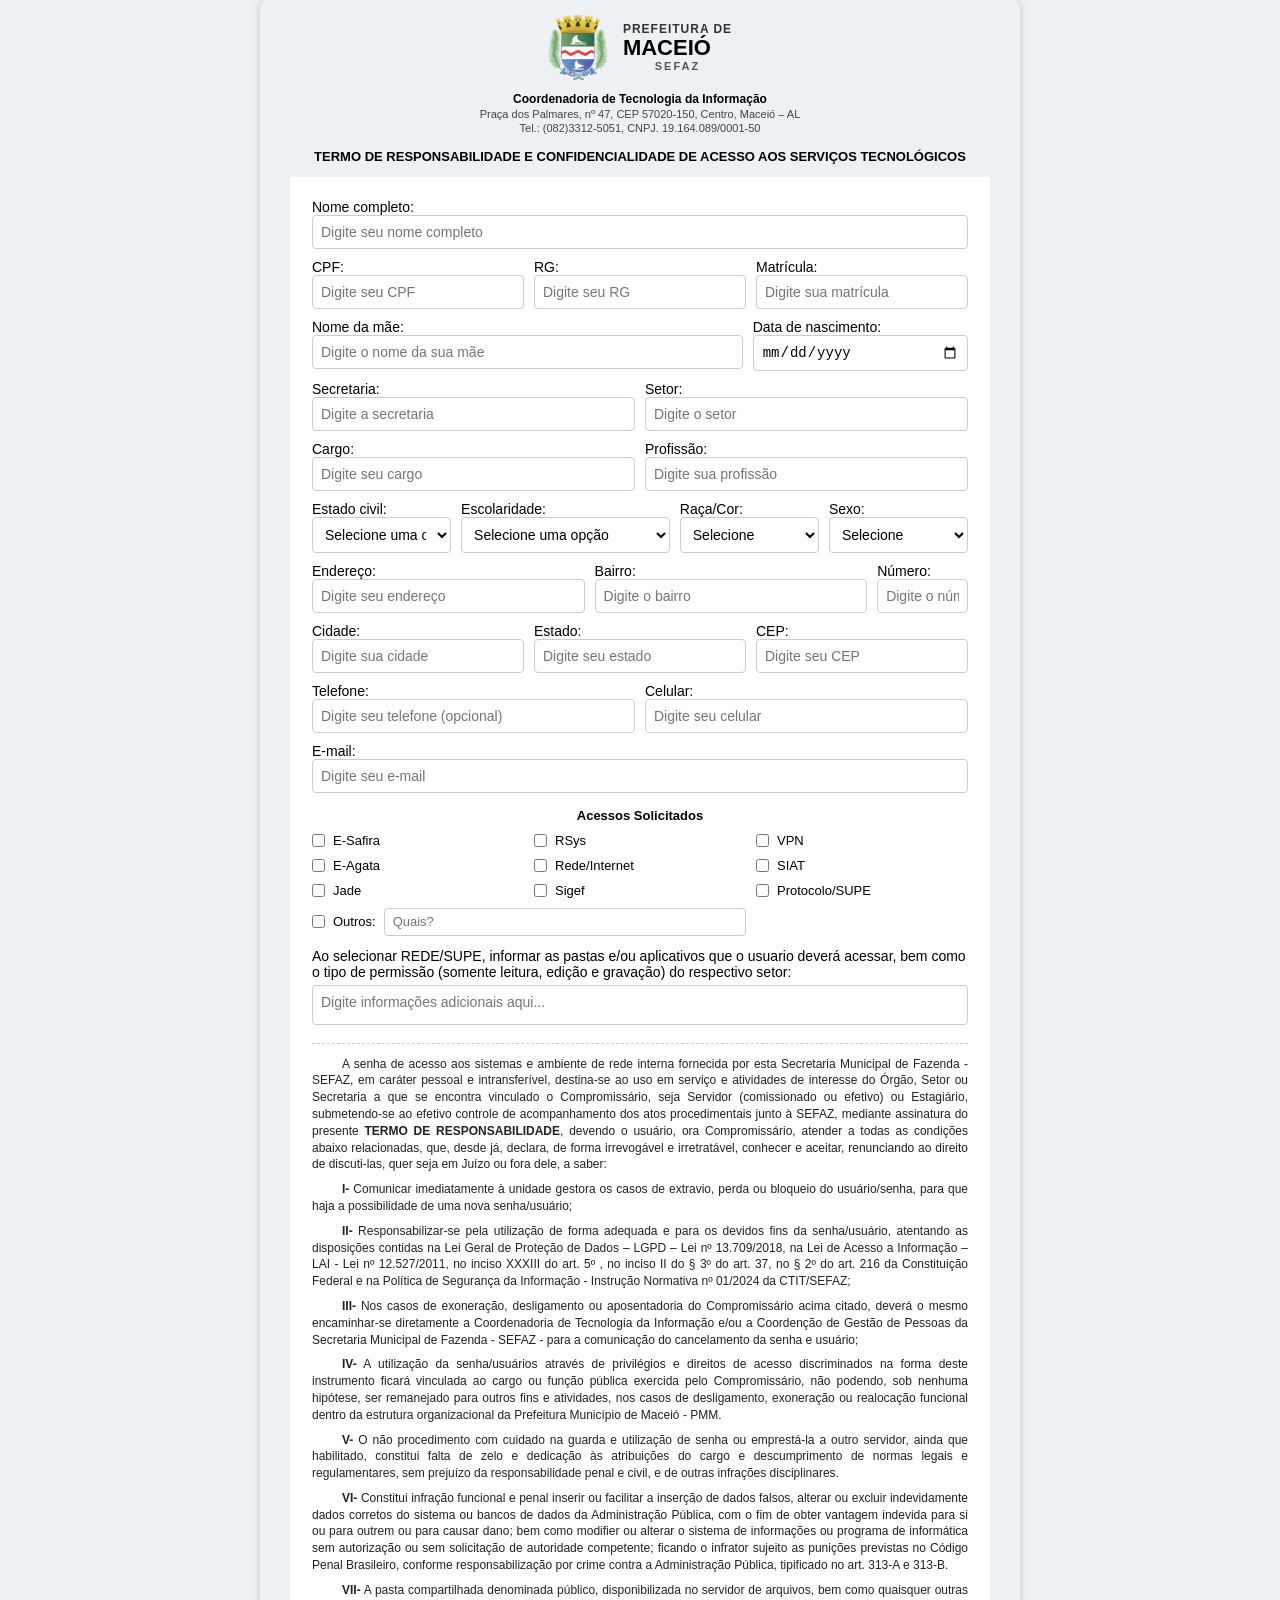
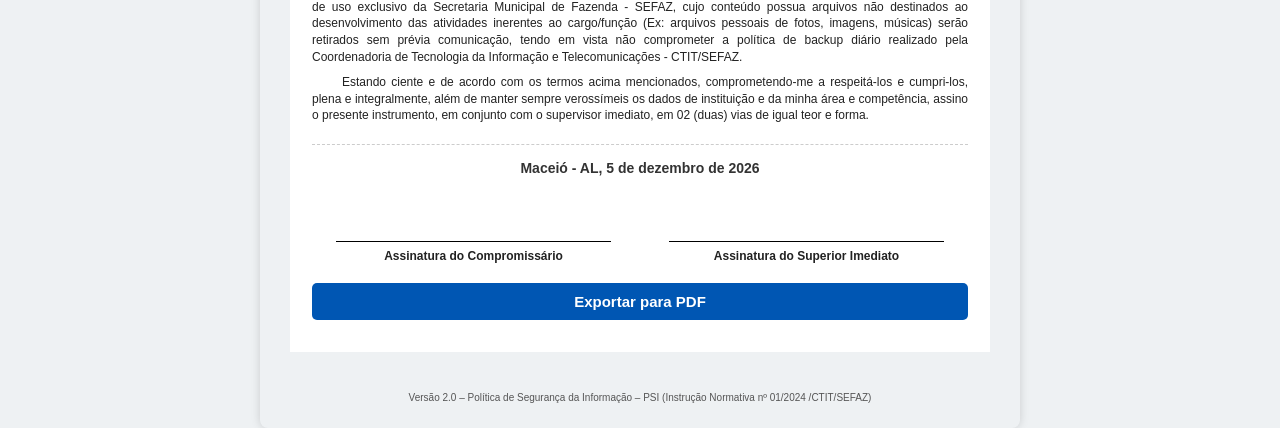
<file: index.html>
<!DOCTYPE html>
<html lang="pt-BR">

<head>
    <meta charset="UTF-8">
    <meta name="viewport" content="width=device-width, initial-scale=1.0">
    <title>Termo de Responsabilidade SEFAZ</title>
    <link rel="stylesheet" href="style.css">
</head>

<body>

<div class="cabecalho-institucional">
    <div class="bloco-logo">
        <img src="logo_prefeitura_de_maceio.png" alt="Brasão de Maceió" class="logo-sefaz">
        <div class="texto-prefeitura">
            <span class="pref">PREFEITURA DE</span>
            <span class="cidade">MACEIÓ</span>
            <span class="sub">SEFAZ</span>
        </div>
    </div>
    
    <p class="coordenadoria">Coordenadoria de Tecnologia da Informação</p>
    <p class="endereco">Praça dos Palmares, nº 47, CEP 57020-150, Centro, Maceió – AL</p>
    <p class="contato">Tel.: (082)3312-5051, CNPJ. 19.164.089/0001-50</p>
</div>

<h1>TERMO DE RESPONSABILIDADE E CONFIDENCIALIDADE DE ACESSO AOS SERVIÇOS TECNOLÓGICOS</h1>

    <form id="termoForm">
  
        <div class="campo">  
            <label for="nome">Nome completo:</label><br>
            <input type="text" id="nome" placeholder="Digite seu nome completo" required>
        </div>

        <div class="linha tres-colunas">  
            <div class="campo"> 
                <label for="cpf">CPF:</label><br>
                <input type="text" id="cpf" placeholder="Digite seu CPF" required>
            </div> 

            <div class="campo">
                <label for="rg">RG:</label><br>
                <input type="text" id="rg" placeholder="Digite seu RG" required>
            </div>

            <div class="campo">
                <label for="matricula">Matrícula:</label><br>
                <input type="text" id="matricula" placeholder="Digite sua matrícula" required>
            </div>
        </div>

        <div class="linha duas-colunas">
            <div class="campo"> 
                <label for="mae">Nome da mãe:</label><br>
                <input type="text" id="mae" placeholder="Digite o nome da sua mãe" required> 
            </div>

            <div class="campo">
                <label for="nascimento">Data de nascimento:</label><br>
                <input type="date" id="nascimento" required>
            </div>
        </div>

        <div class="linha coluna-doisdois">
            <div class="campo"> 
                <label for="secretaria">Secretaria:</label><br>
                <input type="text" id="secretaria" placeholder="Digite a secretaria" required>
            </div>

            <div class="campo">
                <label for="setor">Setor:</label><br>
                <input type="text" id="setor" placeholder="Digite o setor" required>
            </div>
        </div>

        <div class="linha coluna-doisdois">
            <div class="campo"> 
                <label for="cargo">Cargo:</label><br>
                <input type="text" id="cargo" placeholder="Digite seu cargo" required>
            </div>

            <div class="campo">
                <label for="profissao">Profissão:</label><br>
                <input type="text" id="profissao" placeholder="Digite sua profissão" required>
            </div>
        </div>

        <div class="linha coluna-quatro">
            <div class="campo">
                <label for="estado-civil">Estado civil:</label><br>
                <select id="estado-civil" name="estado_civil" required>
                    <option value="" disabled selected>Selecione uma opção</option>
                    <option value="solteiro">Solteiro(a)</option>
                    <option value="casado">Casado(a)</option>
                    <option value="divorciado">Divorciado(a)</option>
                    <option value="viuvo">Viúvo(a)</option>
                    <option value="uniao-estavel">União Estável</option>
                </select>
            </div>

            <div class="campo">
                <label for="escolaridade">Escolaridade:</label><br>
                <select id="escolaridade" name="escolaridade" required>
                    <option value="" disabled selected>Selecione uma opção</option>
                    <option value="fundamental-incompleto">Fundamental Incompleto</option>
                    <option value="fundamental-completo">Fundamental Completo</option>
                    <option value="medio-incompleto">Médio Incompleto</option>
                    <option value="medio-completo">Médio Completo</option>
                    <option value="superior-incompleto">Superior Incompleto</option>
                    <option value="superior-completo">Superior Completo</option>
                    <option value="pos-graduacao">Pós-Graduação</option>
                    <option value="mestrado-doutorado">Mestrado</option>
                    <option value="especializacao">Especialização</option>
                    <option value="doutorado">Doutorado</option>
                </select>
            </div>

            <div class="campo">
                <label for="raca">Raça/Cor:</label><br>
                <select id="raca" name="raca" required>
                    <option value="" disabled selected>Selecione</option>
                    <option value="amarela">Amarela</option>
                    <option value="branca">Branca</option>
                    <option value="indigena">Indígena</option>
                    <option value="parda">Parda</option>
                    <option value="preta">Preta</option>

                </select>
            </div>

            <div class="campo">
                <label for="sexo">Sexo:</label><br>
                <select id="sexo" name="sexo" required>
                    <option value="" disabled selected>Selecione</option>
                    <option value="masculino">Masculino</option>
                    <option value="feminino">Feminino</option>
                </select>
            </div>
        </div>

        <div class="linha tres-colunasdes">
            <div class="campo">
                <label for="endereco">Endereço:</label><br>
                <input type="text" id="endereco" placeholder="Digite seu endereço" required>
            </div>
            <div class="campo">
                <label for="bairro">Bairro:</label><br>
                <input type="text" id="bairro" placeholder="Digite o bairro" required>
            </div>
            <div class="campo">
                <label for="numero">Número:</label><br>
                <input type="text" id="numero" placeholder="Digite o número da residência" required>
            </div>
        </div>

        <div class="linha tres-colunas">
            <div class="campo"> 
                <label for="cidade">Cidade:</label><br>
                <input type="text" id="cidade" placeholder="Digite sua cidade" required>
            </div>

            <div class="campo">
                <label for="estado">Estado:</label><br>
                <input type="text" id="estado" placeholder="Digite seu estado" required>
            </div>

            <div class="campo">
                <label for="cep">CEP:</label><br>
                <input type="text" id="cep" placeholder="Digite seu CEP" required>
            </div>
        </div>

        <div class="linha coluna-doisdois">
            <div class="campo"> 
                <label for="telefone">Telefone:</label><br>
                <input type="text" id="telefone" placeholder="Digite seu telefone (opcional)">
            </div>

            <div class="campo"> 
                <label for="celular">Celular:</label><br>
                <input type="text" id="celular" placeholder="Digite seu celular" required>
            </div>
        </div>

        <div class="campo">
            <label for="email">E-mail:</label><br>
            <input type="email" id="email" placeholder="Digite seu e-mail" required>
        </div>

        <h3>Acessos Solicitados</h3>

        <div class="campo grid-checklists">
            <label class="item-check"><input type="checkbox" name="acessos" value="e-safira"> E-Safira</label>
            <label class="item-check"><input type="checkbox" name="acessos" value="rsys"> RSys</label>
            <label class="item-check"><input type="checkbox" name="acessos" value="vpn"> VPN</label>
            <label class="item-check"><input type="checkbox" name="acessos" value="e-agata"> E-Agata</label>
            <label class="item-check"><input type="checkbox" name="acessos" value="rede-internet"> Rede/Internet</label>
            <label class="item-check"><input type="checkbox" name="acessos" value="siat"> SIAT</label>
            <label class="item-check"><input type="checkbox" name="acessos" value="jade"> Jade</label>
            <label class="item-check"><input type="checkbox" name="acessos" value="sigef"> Sigef</label>
            <label class="item-check"><input type="checkbox" name="acessos" value="protocolo-supe"> Protocolo/SUPE</label>
            
            <div class="campo-outros-com-texto">
                <label class="item-check">
                    <input type="checkbox" name="acessos" value="outros"> Outros:
                </label>
                <input type="text" id="detalhe-outros" placeholder="Quais?">
            </div>
        </div>

        <div class="campo">
            <label for="detalhes-cadastro">Ao selecionar REDE/SUPE, informar as pastas e/ou aplicativos que o usuario deverá acessar, bem como o tipo de permissão (somente leitura, edição e gravação) do respectivo setor:</label>
            <textarea id="detalhes-cadastro" rows="1" placeholder="Digite informações adicionais aqui..."></textarea>
        </div>

        <!-- Bloco de Cláusulas Contratuais -->
        <div class="secao-texto-legal">
            <p>A senha de acesso aos sistemas e ambiente de rede interna fornecida por esta Secretaria Municipal de Fazenda - SEFAZ, em caráter pessoal e intransferível, destina-se ao uso em serviço e atividades de interesse do Órgão, Setor ou Secretaria a que se encontra vinculado o Compromissário, seja Servidor (comissionado ou efetivo) ou Estagiário, submetendo-se ao efetivo controle de acompanhamento dos atos procedimentais junto à SEFAZ, mediante assinatura do presente <strong>TERMO DE RESPONSABILIDADE</strong>, devendo o usuário, ora Compromissário, atender a todas as condições abaixo relacionadas, que, desde já, declara, de forma irrevogável e irretratável, conhecer e aceitar, renunciando ao direito de discuti-las, quer seja em Juízo ou fora dele, a saber:</p>

            <p><strong>I-</strong> Comunicar imediatamente à unidade gestora os casos de extravio, perda ou bloqueio do usuário/senha, para que haja a possibilidade de uma nova senha/usuário;</p>

            <p><strong>II-</strong> Responsabilizar-se pela utilização de forma adequada e para os devidos fins da senha/usuário, atentando as disposições contidas na Lei Geral de Proteção de Dados – LGPD – Lei nº 13.709/2018, na Lei de Acesso a Informação – LAI - Lei nº 12.527/2011, no inciso XXXIII do art. 5º , no inciso II do § 3º do art. 37, no § 2º do art. 216 da Constituição Federal e na Política de Segurança da Informação - Instrução Normativa nº 01/2024 da CTIT/SEFAZ;</p>

            <p><strong>III-</strong> Nos casos de exoneração, desligamento ou aposentadoria do Compromissário acima citado, deverá o mesmo encaminhar-se diretamente a Coordenadoria de Tecnologia da Informação e/ou a Coordenção de Gestão de Pessoas da Secretaria Municipal de Fazenda - SEFAZ - para a comunicação do cancelamento da senha e usuário;</p>

            <p><strong>IV-</strong> A utilização da senha/usuários através de privilégios e direitos de acesso discriminados na forma deste instrumento ficará vinculada ao cargo ou função pública exercida pelo Compromissário, não podendo, sob nenhuma hipótese, ser remanejado para outros fins e atividades, nos casos de desligamento, exoneração ou realocação funcional dentro da estrutura organizacional da Prefeitura Município de Maceió - PMM.</p>

            <p><strong>V-</strong> O não procedimento com cuidado na guarda e utilização de senha ou emprestá-la a outro servidor, ainda que habilitado, constitui falta de zelo e dedicação às atribuições do cargo e descumprimento de normas legais e regulamentares, sem prejuízo da responsabilidade penal e civil, e de outras infrações disciplinares.</p>

            <p><strong>VI-</strong> Constitui infração funcional e penal inserir ou facilitar a inserção de dados falsos, alterar ou excluir indevidamente dados corretos do sistema ou bancos de dados da Administração Pública, com o fim de obter vantagem indevida para si ou para outrem ou para causar dano; bem como modifier ou alterar o sistema de informações ou programa de informática sem autorização ou sem solicitação de autoridade competente; ficando o infrator sujeito as punições previstas no Código Penal Brasileiro, conforme responsabilização por crime contra a Administração Pública, tipificado no art. 313-A e 313-B.</p>

            <p><strong>VII-</strong> A pasta compartilhada denominada público, disponibilizada no servidor de arquivos, bem como quaisquer outras de uso exclusivo da Secretaria Municipal de Fazenda - SEFAZ, cujo conteúdo possua arquivos não destinados ao desenvolvimento das atividades inerentes ao cargo/função (Ex: arquivos pessoais de fotos, imagens, músicas) serão retirados sem prévia comunicação, tendo em vista não comprometer a política de backup diário realizado pela Coordenadoria de Tecnologia da Informação e Telecomunicações - CTIT/SEFAZ.</p>

            <p>Estando ciente e de acordo com os termos acima mencionados, comprometendo-me a respeitá-los e cumpri-los, plena e integralmente, além de manter sempre verossímeis os dados de instituição e da minha área e competência, assino o presente instrumento, em conjunto com o supervisor imediato, em 02 (duas) vias de igual teor e forma.</p>
        </div>

        <!-- Seção de Data Centralizada -->
        <div class="campo campo-data-centralizada">
            <div id="data-termo">Maceió - AL, <span id="data-hoje"></span></div>
        </div>

        <div class="linha coluna-doisdois secao-assinatura">
            <div class="campo campo-assinatura">
                <div class="linha-assinatura"></div>
                <label>Assinatura do Compromissário</label>
            </div>

            <div class="campo campo-assinatura">
                <div class="linha-assinatura"></div>
                <label>Assinatura do Superior Imediato</label>
            </div>
        </div>

        <div class="linha">
            <button type="button" id="btnExportar" class="botao-pdf">Exportar para PDF</button>
        </div>

    </form> 

    <p class="rodape-versao">
        Versão 2.0 – Política de Segurança da Informação – PSI (Instrução Normativa nº 01/2024 /CTIT/SEFAZ)
    </p>

    <script>
        document.addEventListener("DOMContentLoaded", function() {
            // 1. Injeta a data atual por extenso
            const data = new Date();
            const opcoes = { year: 'numeric', month: 'long', day: 'numeric' };
            const elementoData = document.getElementById('data-hoje');
            if (elementoData) {
                elementoData.textContent = data.toLocaleDateString('pt-BR', opcoes);
            }

            // 2. Sistema de Validação e Limpeza
            const btnExportar = document.getElementById('btnExportar');
            const form = document.getElementById('termoForm');
            const camposObrigatorios = form.querySelectorAll('input[required], select[required]');

            // Monitora os campos para tirar o vermelho assim que o usuário interagir
            camposObrigatorios.forEach(campo => {
                // Para caixas de texto (escrever)
                campo.addEventListener('input', function() {
                    if (this.value && this.value.trim() !== "") {
                        this.classList.remove('campo-invalido');
                    }
                });

                // Para seletores (mudar a opção)
                campo.addEventListener('change', function() {
                    if (this.value && this.value.trim() !== "") {
                        this.classList.remove('campo-invalido');
                    }
                });
            });

            // Validação ao clicar no botão de PDF
            btnExportar.addEventListener('click', function() {
                let formularioValido = true;

                // Limpa as marcações do teste anterior
                camposObrigatorios.forEach(campo => campo.classList.remove('campo-invalido'));

                // Valida campo por campo
                camposObrigatorios.forEach(campo => {
                    if (!campo.value || campo.value.trim() === "") {
                        campo.classList.add('campo-invalido');
                        formularioValido = false;
                    }
                });

                if (formularioValido) {
                    window.print();
                } else {
                    alert("Por favor, preencha todos os campos obrigatórios antes de gerar o PDF. Os campos vazios foram destacados em vermelho.");
                    
                    const primeiroInvalido = form.querySelector('.campo-invalido');
                    if (primeiroInvalido) {
                        primeiroInvalido.scrollIntoView({ behavior: 'smooth', block: 'center' });
                        primeiroInvalido.focus();
                    }
                }
            });
        });
    </script>
</body>
</html>
</file>
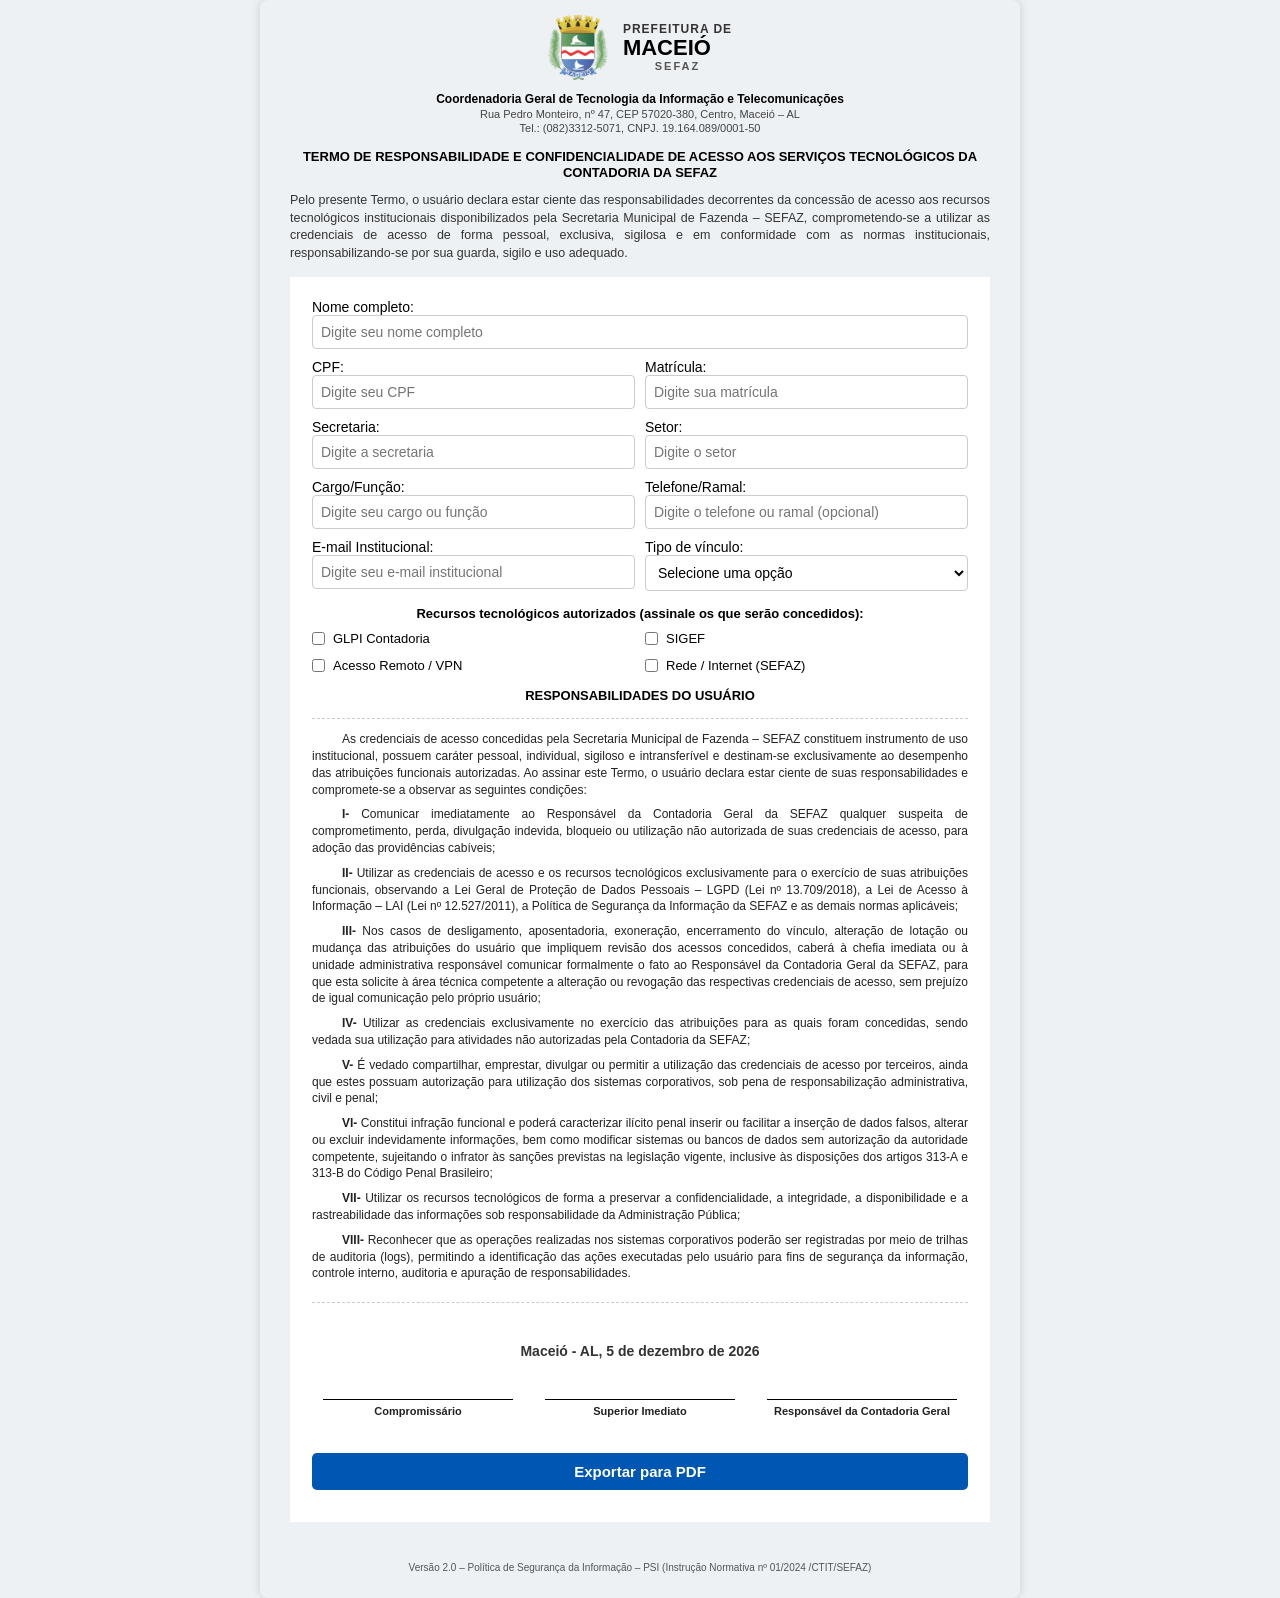
<file: termo-contadoria/index.html>
<!DOCTYPE html>
<html lang="pt-BR">

<head>
    <meta charset="UTF-8">
    <meta name="viewport" content="width=device-width, initial-scale=1.0">
    <title>Termo de Responsabilidade - Contadoria SEFAZ</title>
    <link rel="stylesheet" href="style.css">
</head>

<body>

    <!-- Estrutura de Tabela para Repetição Nativa do Rodapé no PDF -->
    <table class="tabela-impressao-layout">
        
        <!-- O tfoot é impresso automaticamente no fim de TODAS as páginas -->
        <tfoot>
            <tr>
                <td>
                    <div class="espacador-rodape"></div>
                    <p class="rodape-versao">
                        Versão 2.0 – Política de Segurança da Informação – PSI (Instrução Normativa nº 01/2024 /CTIT/SEFAZ)
                    </p>
                </td>
            </tr>
        </tfoot>

        <!-- O corpo da tabela carrega todo o seu formulário -->
        <tbody>
            <tr>
                <td>

                    <div class="cabecalho-institucional">
                        <div class="bloco-logo">
                            <img src="logo_prefeitura_de_maceio.png" alt="Brasão de Maceió" class="logo-sefaz">
                            <div class="texto-prefeitura">
                                <span class="pref">PREFEITURA DE</span>
                                <span class="cidade">MACEIÓ</span>
                                <span class="sub">SEFAZ</span>
                            </div>
                        </div>
                        
                        <p class="coordenadoria">Coordenadoria Geral de Tecnologia da Informação e Telecomunicações</p>
                        <p class="endereco">Rua Pedro Monteiro, nº 47, CEP 57020-380, Centro, Maceió – AL</p>
                        <p class="contato">Tel.: (082)3312-5071, CNPJ. 19.164.089/0001-50</p>
                    </div>

                    <h1>TERMO DE RESPONSABILIDADE E CONFIDENCIALIDADE DE ACESSO AOS SERVIÇOS TECNOLÓGICOS DA CONTADORIA DA SEFAZ</h1>
                    <h2>Pelo presente Termo, o usuário declara estar ciente das responsabilidades decorrentes da concessão de acesso aos recursos tecnológicos institucionais disponibilizados pela Secretaria Municipal de Fazenda – SEFAZ, comprometendo-se a utilizar as credenciais de acesso de forma pessoal, exclusiva, sigilosa e em conformidade com as normas institucionais, responsabilizando-se por sua guarda, sigilo e uso adequado.</h2>

                    <form id="termoForm">
                  
                        <div class="campo">  
                            <label for="nome">Nome completo:</label><br>
                            <input type="text" id="nome" placeholder="Digite seu nome completo" required>
                        </div>

                        <div class="linha duas-colunas">  
                            <div class="campo"> 
                                <label for="cpf">CPF:</label><br>
                                <input type="text" id="cpf" placeholder="Digite seu CPF" required>
                            </div> 

                            <div class="campo">
                                <label for="matricula">Matrícula:</label><br>
                                <input type="text" id="matricula" placeholder="Digite sua matrícula" required>
                            </div>
                        </div>

                        <div class="linha coluna-doisdois">
                            <div class="campo"> 
                                <label for="secretaria">Secretaria:</label><br>
                                <input type="text" id="secretaria" placeholder="Digite a secretaria" required>
                            </div>

                            <div class="campo">
                                <label for="setor">Setor:</label><br>
                                <input type="text" id="setor" placeholder="Digite o setor" required>
                            </div>
                        </div>

                        <div class="linha duas-colunas">
                            <div class="campo"> 
                                <label for="cargo">Cargo/Função:</label><br>
                                <input type="text" id="cargo" placeholder="Digite seu cargo ou função" required>
                            </div>

                            <div class="campo">
                                <label for="telefone">Telefone/Ramal:</label><br>
                                <input type="text" id="telefone" placeholder="Digite o telefone ou ramal (opcional)">
                            </div>
                        </div>

                        <div class="linha duas-colunas">
                            <div class="campo">
                                <label for="email">E-mail Institucional:</label><br>
                                <input type="email" id="email" placeholder="Digite seu e-mail institucional" required>
                            </div>

                            <div class="campo">
                                <label for="vinculo">Tipo de vínculo:</label><br>
                                <select id="vinculo" name="vinculo" required>
                                    <option value="" disabled selected>Selecione uma opção</option>
                                    <option value="efetivo">Servidor Efetivo</option>
                                    <option value="comissionado">Servidor Comissionado</option>
                                    <option value="terceirizado">Terceirizado</option>
                                    <option value="estagiario">Estagiário</option>
                                    <option value="outro">Outro</option>
                                </select>
                            </div>
                        </div>

                        <h3>Recursos tecnológicos autorizados (assinale os que serão concedidos):</h3>

                        <div class="campo grid-checklists">
                            <label class="item-check"><input type="checkbox" name="recursos" value="glpi"> GLPI Contadoria</label>
                            <label class="item-check"><input type="checkbox" name="recursos" value="sigef"> SIGEF</label>
                            <label class="item-check"><input type="checkbox" name="recursos" value="vpn"> Acesso Remoto / VPN</label>
                            <label class="item-check"><input type="checkbox" name="recursos" value="rede"> Rede / Internet (SEFAZ)</label>
                        </div>

                        <!-- Bloco de Cláusulas Contratuais da Contadoria da SEFAZ -->
                        <h3>RESPONSABILIDADES DO USUÁRIO</h3>
                        <div class="secao-texto-legal">
                            <p>As credenciais de acesso concedidas pela Secretaria Municipal de Fazenda – SEFAZ constituem instrumento de uso institucional, possuem caráter pessoal, individual, sigiloso e intransferível e destinam-se exclusivamente ao desempenho das atribuições funcionais autorizadas. Ao assinar este Termo, o usuário declara estar ciente de suas responsabilidades e compromete-se a observar as seguintes condições:</p>

                            <p><strong>I-</strong> Comunicar imediatamente ao Responsável da Contadoria Geral da SEFAZ qualquer suspeita de comprometimento, perda, divulgação indevida, bloqueio ou utilização não autorizada de suas credenciais de acesso, para adoção das providências cabíveis;</p>

                            <p><strong>II-</strong> Utilizar as credenciais de acesso e os recursos tecnológicos exclusivamente para o exercício de suas atribuições funcionais, observando a Lei Geral de Proteção de Dados Pessoais – LGPD (Lei nº 13.709/2018), a Lei de Acesso à Informação – LAI (Lei nº 12.527/2011), a Política de Segurança da Informação da SEFAZ e as demais normas aplicáveis;</p>

                            <p><strong>III-</strong> Nos casos de desligamento, aposentadoria, exoneração, encerramento do vínculo, alteração de lotação ou mudança das atribuições do usuário que impliquem revisão dos acessos concedidos, caberá à chefia imediata ou à unidade administrativa responsável comunicar formalmente o fato ao Responsável da Contadoria Geral da SEFAZ, para que esta solicite à área técnica competente a alteração ou revogação das respectivas credenciais de acesso, sem prejuízo de igual comunicação pelo próprio usuário;</p>

                            <p><strong>IV-</strong> Utilizar as credenciais exclusivamente no exercício das atribuições para as quais foram concedidas, sendo vedada sua utilização para atividades não autorizadas pela Contadoria da SEFAZ;</p>

                            <p><strong>V-</strong> É vedado compartilhar, emprestar, divulgar ou permitir a utilização das credenciais de acesso por terceiros, ainda que estes possuam autorização para utilização dos sistemas corporativos, sob pena de responsabilização administrativa, civil e penal;</p>

                            <p><strong>VI-</strong> Constitui infração funcional e poderá caracterizar ilícito penal inserir ou facilitar a inserção de dados falsos, alterar ou excluir indevidamente informações, bem como modificar sistemas ou bancos de dados sem autorização da autoridade competente, sujeitando o infrator às sanções previstas na legislação vigente, inclusive às disposições dos artigos 313-A e 313-B do Código Penal Brasileiro;</p>

                            <p><strong>VII-</strong> Utilizar os recursos tecnológicos de forma a preservar a confidencialidade, a integridade, a disponibilidade e a rastreabilidade das informações sob responsabilidade da Administração Pública;</p>

                            <p><strong>VIII-</strong> Reconhecer que as operações realizadas nos sistemas corporativos poderão ser registradas por meio de trilhas de auditoria (logs), permitindo a identificação das ações executadas pelo usuário para fins de segurança da informação, controle interno, auditoria e apuração de responsabilidades.</p>
                        </div>

                        <!-- Bloco de Encerramento (Data + 3 Assinaturas Oficiais) -->
                        <div class="bloco-encerramento">
                            
                            <div class="campo campo-data-centralizada">
                                <div id="data-termo">Maceió - AL, <span id="data-hoje"></span></div>
                            </div>

                            <div class="linha tres-colunas secao-assinatura">
                                <div class="campo campo-assinatura">
                                    <div class="linha-assinatura"></div>
                                    <label>Compromissário</label>
                                </div>

                                <div class="campo campo-assinatura">
                                    <div class="linha-assinatura"></div>
                                    <label>Superior Imediato</label>
                                </div>

                                <div class="campo campo-assinatura">
                                    <div class="linha-assinatura"></div>
                                    <label>Responsável da Contadoria Geral</label>
                                </div>
                            </div>
                        </div>

                        <!-- Botão de tipo SUBMIT para ativar a validação padrão do navegador -->
                        <div class="linha">
                            <button type="submit" class="botao-pdf">Exportar para PDF</button>
                        </div>

                    </form> 

                </td>
            </tr>
        </tbody>
    </table>

    <script>
        document.addEventListener("DOMContentLoaded", function() {
            const data = new Date();
            const opcoes = { year: 'numeric', month: 'long', day: 'numeric' };
            const elementoData = document.getElementById('data-hoje');
            if (elementoData) {
                elementoData.textContent = data.toLocaleDateString('pt-BR', opcoes);
            }

            const form = document.getElementById('termoForm');
            form.addEventListener('submit', function(event) {
                event.preventDefault(); 
                window.print();         
            });
        });
    </script>

</body>
</html>
</file>
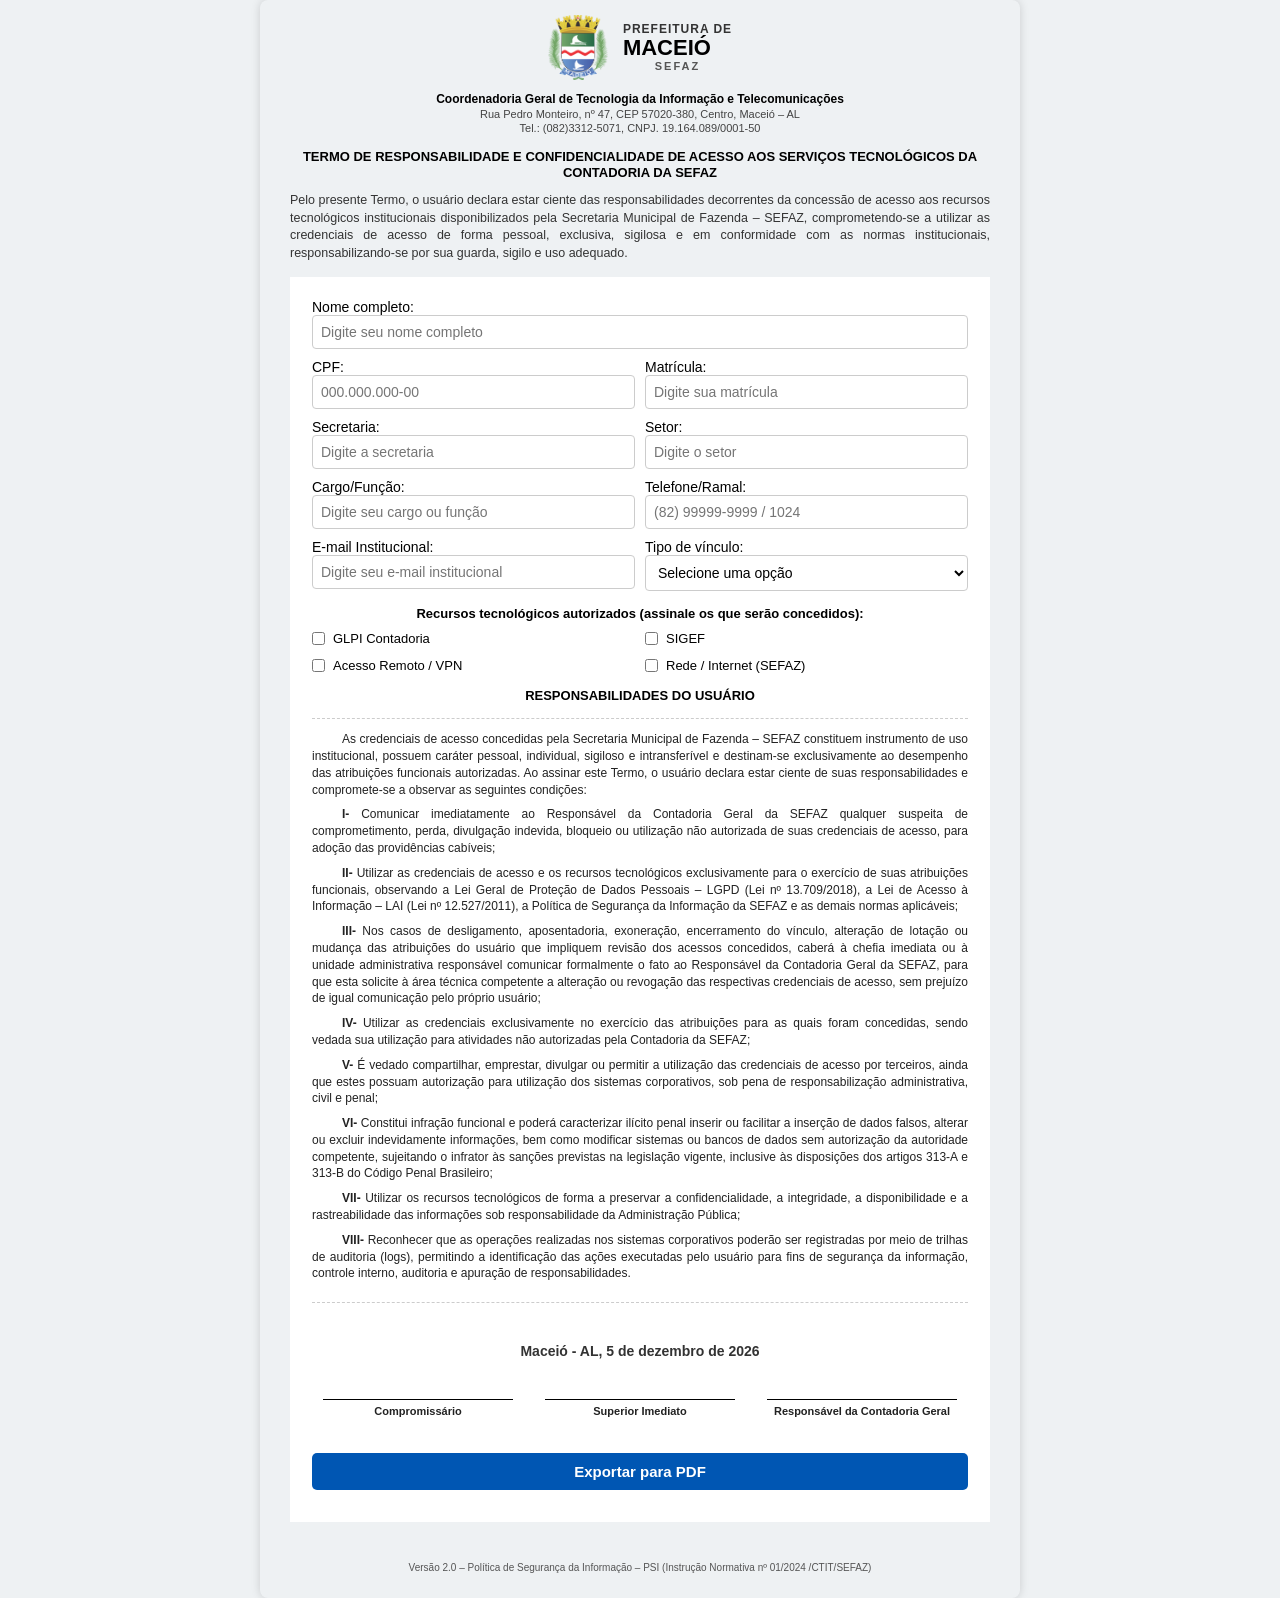
<file: src/termo-contadoria/index.html>
<!DOCTYPE html>
<html lang="pt-BR">

<head>
    <meta charset="UTF-8">
    <meta name="viewport" content="width=device-width, initial-scale=1.0">
    <title>Termo de Responsabilidade - Contadoria SEFAZ</title>
    <link rel="stylesheet" href="style.css">
</head>

<body>

    <!-- Estrutura de Tabela para Repetição Nativa do Rodapé no PDF -->
    <table class="tabela-impressao-layout">

        <!-- O tfoot é impresso automaticamente no fim de TODAS as páginas -->
        <tfoot>
            <tr>
                <td>
                    <div class="espacador-rodape"></div>
                    <p class="rodape-versao">
                        Versão 2.0 – Política de Segurança da Informação – PSI (Instrução Normativa nº 01/2024
                        /CTIT/SEFAZ)
                    </p>
                </td>
            </tr>
        </tfoot>

        <!-- O corpo da tabela carrega todo o seu formulário -->
        <tbody>
            <tr>
                <td>

                    <div class="cabecalho-institucional">
                        <div class="bloco-logo">
                            <img src="../assets/logo_prefeitura_de_maceio.png" alt="Brasão de Maceió"
                                class="logo-sefaz">
                            <div class="texto-prefeitura">
                                <span class="pref">PREFEITURA DE</span>
                                <span class="cidade">MACEIÓ</span>
                                <span class="sub">SEFAZ</span>
                            </div>
                        </div>

                        <p class="coordenadoria">Coordenadoria Geral de Tecnologia da Informação e Telecomunicações</p>
                        <p class="endereco">Rua Pedro Monteiro, nº 47, CEP 57020-380, Centro, Maceió – AL</p>
                        <p class="contato">Tel.: (082)3312-5071, CNPJ. 19.164.089/0001-50</p>
                    </div>

                    <h1>TERMO DE RESPONSABILIDADE E CONFIDENCIALIDADE DE ACESSO AOS SERVIÇOS TECNOLÓGICOS DA CONTADORIA
                        DA SEFAZ</h1>
                    <h2>Pelo presente Termo, o usuário declara estar ciente das responsabilidades decorrentes da
                        concessão de acesso aos recursos tecnológicos institucionais disponibilizados pela Secretaria
                        Municipal de Fazenda – SEFAZ, comprometendo-se a utilizar as credenciais de acesso de forma
                        pessoal, exclusiva, sigilosa e em conformidade com as normas institucionais,
                        responsabilizando-se por sua guarda, sigilo e uso adequado.</h2>

                    <form id="termoForm">

                        <div class="campo">
                            <label for="nome">Nome completo:</label><br>
                            <input type="text" id="nome" placeholder="Digite seu nome completo" required>
                        </div>

                        <div class="linha duas-colunas">
                            <div class="campo">
                                <label for="cpf">CPF:</label><br>
                                <input type="text" id="cpf" placeholder="000.000.000-00" maxlength="14"
                                    oninput="mascaraCPF(this)" required>
                            </div>

                            <div class="campo">
                                <label for="matricula">Matrícula:</label><br>
                                <input type="text" id="matricula" placeholder="Digite sua matrícula" required>
                            </div>
                        </div>

                        <div class="linha coluna-doisdois">
                            <div class="campo">
                                <label for="secretaria">Secretaria:</label><br>
                                <input type="text" id="secretaria" placeholder="Digite a secretaria" required>
                            </div>

                            <div class="campo">
                                <label for="setor">Setor:</label><br>
                                <input type="text" id="setor" placeholder="Digite o setor" required>
                            </div>
                        </div>

                        <div class="linha duas-colunas">
                            <div class="campo">
                                <label for="cargo">Cargo/Função:</label><br>
                                <input type="text" id="cargo" placeholder="Digite seu cargo ou função" required>
                            </div>

                            <div class="campo">
                                <label for="telefone">Telefone/Ramal:</label><br>
                                <input type="text" id="telefone" placeholder="(82) 99999-9999 / 1024"
                                    oninput="filtrarTelefone(this)" required>
                            </div>
                        </div>

                        <div class="linha duas-colunas">
                            <div class="campo">
                                <label for="email">E-mail Institucional:</label><br>
                                <input type="email" id="email" placeholder="Digite seu e-mail institucional" required>
                            </div>

                            <div class="campo">
                                <label for="vinculo">Tipo de vínculo:</label><br>
                                <select id="vinculo" name="vinculo" required>
                                    <option value="" disabled selected>Selecione uma opção</option>
                                    <option value="efetivo">Servidor Efetivo</option>
                                    <option value="comissionado">Servidor Comissionado</option>
                                    <option value="terceirizado">Terceirizado</option>
                                    <option value="estagiario">Estagiário</option>
                                    <option value="outro">Outro</option>
                                </select>
                            </div>
                        </div>

                        <h3>Recursos tecnológicos autorizados (assinale os que serão concedidos):</h3>

                        <div class="campo grid-checklists">
                            <label class="item-check"><input type="checkbox" name="recursos" value="glpi"> GLPI
                                Contadoria</label>
                            <label class="item-check"><input type="checkbox" name="recursos" value="sigef">
                                SIGEF</label>
                            <label class="item-check"><input type="checkbox" name="recursos" value="vpn"> Acesso Remoto
                                / VPN</label>
                            <label class="item-check"><input type="checkbox" name="recursos" value="rede"> Rede /
                                Internet (SEFAZ)</label>
                        </div>

                        <!-- Bloco de Cláusulas Contratuais da Contadoria da SEFAZ -->
                        <h3>RESPONSABILIDADES DO USUÁRIO</h3>
                        <div class="secao-texto-legal">
                            <p>As credenciais de acesso concedidas pela Secretaria Municipal de Fazenda – SEFAZ
                                constituem instrumento de uso institucional, possuem caráter pessoal, individual,
                                sigiloso e intransferível e destinam-se exclusivamente ao desempenho das atribuições
                                funcionais autorizadas. Ao assinar este Termo, o usuário declara estar ciente de suas
                                responsabilidades e compromete-se a observar as seguintes condições:</p>

                            <p><strong>I-</strong> Comunicar imediatamente ao Responsável da Contadoria Geral da SEFAZ
                                qualquer suspeita de comprometimento, perda, divulgação indevida, bloqueio ou utilização
                                não autorizada de suas credenciais de acesso, para adoção das providências cabíveis;</p>

                            <p><strong>II-</strong> Utilizar as credenciais de acesso e os recursos tecnológicos
                                exclusivamente para o exercício de suas atribuições funcionais, observando a Lei Geral
                                de Proteção de Dados Pessoais – LGPD (Lei nº 13.709/2018), a Lei de Acesso à Informação
                                – LAI (Lei nº 12.527/2011), a Política de Segurança da Informação da SEFAZ e as demais
                                normas aplicáveis;</p>

                            <p><strong>III-</strong> Nos casos de desligamento, aposentadoria, exoneração, encerramento
                                do vínculo, alteração de lotação ou mudança das atribuições do usuário que impliquem
                                revisão dos acessos concedidos, caberá à chefia imediata ou à unidade administrativa
                                responsável comunicar formalmente o fato ao Responsável da Contadoria Geral da SEFAZ,
                                para que esta solicite à área técnica competente a alteração ou revogação das
                                respectivas credenciais de acesso, sem prejuízo de igual comunicação pelo próprio
                                usuário;</p>

                            <p><strong>IV-</strong> Utilizar as credenciais exclusivamente no exercício das atribuições
                                para as quais foram concedidas, sendo vedada sua utilização para atividades não
                                autorizadas pela Contadoria da SEFAZ;</p>

                            <p><strong>V-</strong> É vedado compartilhar, emprestar, divulgar ou permitir a utilização
                                das credenciais de acesso por terceiros, ainda que estes possuam autorização para
                                utilização dos sistemas corporativos, sob pena de responsabilização administrativa,
                                civil e penal;</p>

                            <p><strong>VI-</strong> Constitui infração funcional e poderá caracterizar ilícito penal
                                inserir ou facilitar a inserção de dados falsos, alterar ou excluir indevidamente
                                informações, bem como modificar sistemas ou bancos de dados sem autorização da
                                autoridade competente, sujeitando o infrator às sanções previstas na legislação vigente,
                                inclusive às disposições dos artigos 313-A e 313-B do Código Penal Brasileiro;</p>

                            <p><strong>VII-</strong> Utilizar os recursos tecnológicos de forma a preservar a
                                confidencialidade, a integridade, a disponibilidade e a rastreabilidade das informações
                                sob responsabilidade da Administração Pública;</p>

                            <p><strong>VIII-</strong> Reconhecer que as operações realizadas nos sistemas corporativos
                                poderão ser registradas por meio de trilhas de auditoria (logs), permitindo a
                                identificação das ações executadas pelo usuário para fins de segurança da informação,
                                controle interno, auditoria e apuração de responsabilidades.</p>
                        </div>

                        <!-- Bloco de Encerramento (Data + 3 Assinaturas Oficiais) -->
                        <div class="bloco-encerramento">

                            <div class="campo campo-data-centralizada">
                                <div id="data-termo">Maceió - AL, <span id="data-hoje"></span></div>
                            </div>

                            <div class="linha tres-colunas secao-assinatura">
                                <div class="campo campo-assinatura">
                                    <div class="linha-assinatura"></div>
                                    <label>Compromissário</label>
                                </div>

                                <div class="campo campo-assinatura">
                                    <div class="linha-assinatura"></div>
                                    <label>Superior Imediato</label>
                                </div>

                                <div class="campo campo-assinatura">
                                    <div class="linha-assinatura"></div>
                                    <label>Responsável da Contadoria Geral</label>
                                </div>
                            </div>
                        </div>

                        <!-- Botão de tipo SUBMIT para ativar a validação padrão do navegador -->
                        <div class="linha">
                            <button type="submit" class="botao-pdf">Exportar para PDF</button>
                        </div>

                    </form>

                </td>
            </tr>
        </tbody>
    </table>

    <script>
        document.addEventListener("DOMContentLoaded", function () {
            const data = new Date();
            const opcoes = { year: 'numeric', month: 'long', day: 'numeric' };
            const elementoData = document.getElementById('data-hoje');
            if (elementoData) {
                elementoData.textContent = data.toLocaleDateString('pt-BR', opcoes);
            }

            const form = document.getElementById('termoForm');
            form.addEventListener('submit', function (event) {
                event.preventDefault();
                window.print();
            });
        });
        function mascaraCPF(input) {
            let valor = input.value;

            valor = valor.replace(/\D/g, "");
            valor = valor.replace(/(\d{3})(\d)/, "$1.$2");
            valor = valor.replace(/(\d{3})(\d)/, "$1.$2");
            valor = valor.replace(/(\d{3})(\d{1,2})$/, "$1-$2");

            input.value = valor;
        }
        function filtrarTelefone(input) {
            // Remove tudo que NÃO for número, parênteses, hífen, espaço ou barra
            input.value = input.value.replace(/[^0-9()\- \/]/g, "");
        }
    </script>

</body>

</html>
</file>
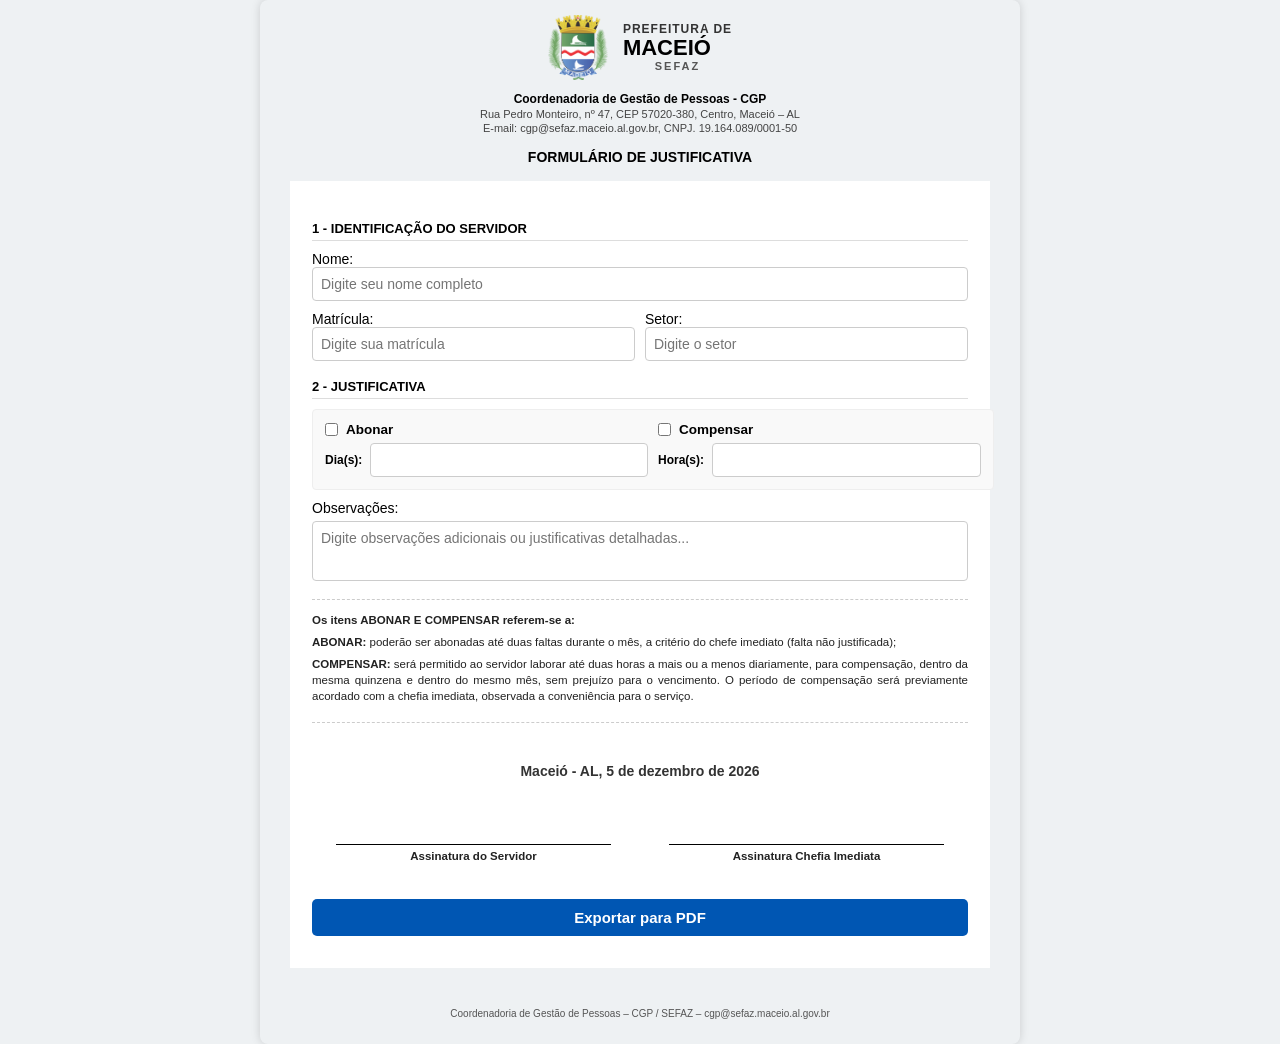
<file: src/termo-justificativa/index.html>
<!DOCTYPE html>
<html lang="pt-BR">

<head>
    <meta charset="UTF-8">
    <meta name="viewport" content="width=device-width, initial-scale=1.0">
    <title>Formulário de Justificativa - SEFAZ</title>
    <link rel="stylesheet" href="style.css">
</head>

<body>

    <!-- Estrutura de Tabela para Repetição Nativa do Rodapé no PDF -->
    <table class="tabela-impressao-layout">
        
        <!-- O tfoot é impresso automaticamente no fim de TODAS as páginas -->
        <tfoot>
            <tr>
                <td>
                    <div class="espacador-rodape"></div>
                    <p class="rodape-versao">
                        Coordenadoria de Gestão de Pessoas – CGP / SEFAZ – cgp@sefaz.maceio.al.gov.br
                    </p>
                </td>
            </tr>
        </tfoot>

        <!-- O corpo da tabela carrega todo o seu formulário -->
        <tbody>
            <tr>
                <td>

                    <div class="cabecalho-institucional">
                        <div class="bloco-logo">
                            <img src="../assets/logo_prefeitura_de_maceio.png" alt="Brasão de Maceió" class="logo-sefaz">
                            <div class="texto-prefeitura">
                                <span class="pref">PREFEITURA DE</span>
                                <span class="cidade">MACEIÓ</span>
                                <span class="sub">SEFAZ</span>
                            </div>
                        </div>
                        
                        <p class="coordenadoria">Coordenadoria de Gestão de Pessoas - CGP</p>
                        <p class="endereco">Rua Pedro Monteiro, nº 47, CEP 57020-380, Centro, Maceió – AL</p>
                        <p class="contato">E-mail: cgp@sefaz.maceio.al.gov.br, CNPJ. 19.164.089/0001-50</p>
                    </div>

                    <h1>FORMULÁRIO DE JUSTIFICATIVA</h1>

                    <form id="termoForm">
                  
                        <h3>1 - IDENTIFICAÇÃO DO SERVIDOR</h3>

                        <div class="campo">  
                            <label for="nome">Nome:</label><br>
                            <input type="text" id="nome" placeholder="Digite seu nome completo" required>
                        </div>

                        <div class="linha coluna-doisdois">  
                            <div class="campo"> 
                                <label for="matricula">Matrícula:</label><br>
                                <input type="text" id="matricula" placeholder="Digite sua matrícula" required>
                            </div> 

                            <div class="campo">
                                <label for="setor">Setor:</label><br>
                                <input type="text" id="setor" placeholder="Digite o setor" required>
                            </div>
                        </div>

                        <h3>2 - JUSTIFICATIVA</h3>

                        <div class="linha coluna-doisdois grid-opcoes-justificativa">
                            <div class="campo campo-opcao">
                                <label class="item-check">
                                    <input type="checkbox" name="tipo_justificativa" value="abonar"> 
                                    <strong>Abonar</strong>
                                </label>
                                <div class="subcampo-dias">
                                    <label for="dias-abonar">Dia(s):</label>
                                    <input type="text" id="dias-abonar" placeholder="">
                                </div>
                            </div>

                            <div class="campo campo-opcao">
                                <label class="item-check">
                                    <input type="checkbox" name="tipo_justificativa" value="compensar"> 
                                    <strong>Compensar</strong>
                                </label>
                                <div class="subcampo-dias">
                                    <label for="dias-compensar">Hora(s):</label>
                                    <input type="text" id="dias-compensar" placeholder="">
                                </div>
                            </div>
                        </div>

                        <div class="campo">
                            <label for="observacoes">Observações:</label><br>
                            <textarea id="observacoes" rows="3" placeholder="Digite observações adicionais ou justificativas detalhadas..."></textarea>
                        </div>

                        <!-- Bloco de Texto Explicativo Legal -->
                        <div class="secao-texto-legal">
                            <p><strong>Os itens ABONAR E COMPENSAR referem-se a:</strong></p>
                            <p><strong>ABONAR:</strong> poderão ser abonadas até duas faltas durante o mês, a critério do chefe imediato (falta não justificada);</p>
                            <p><strong>COMPENSAR:</strong> será permitido ao servidor laborar até duas horas a mais ou a menos diariamente, para compensação, dentro da mesma quinzena e dentro do mesmo mês, sem prejuízo para o vencimento. O período de compensação será previamente acordado com a chefia imediata, observada a conveniência para o serviço.</p>
                        </div>

                        <!-- Bloco de Encerramento (Data + Assinaturas) -->
                        <div class="bloco-encerramento">
                            
                            <div class="campo campo-data-centralizada">
                                <div id="data-termo">Maceió - AL, <span id="data-hoje"></span></div>
                            </div>

                            <div class="linha coluna-doisdois secao-assinatura">
                                <div class="campo campo-assinatura">
                                    <div class="linha-assinatura"></div>
                                    <label>Assinatura do Servidor</label>
                                </div>

                                <div class="campo campo-assinatura">
                                    <div class="linha-assinatura"></div>
                                    <label>Assinatura Chefia Imediata</label>
                                </div>
                            </div>
                        </div>

                        <!-- Botão de tipo SUBMIT para ativar a validação padrão do navegador -->
                        <div class="linha">
                            <button type="submit" class="botao-pdf">Exportar para PDF</button>
                        </div>

                    </form> 

                </td>
            </tr>
        </tbody>
    </table>

    <script>
        document.addEventListener("DOMContentLoaded", function() {
            const data = new Date();
            const opcoes = { year: 'numeric', month: 'long', day: 'numeric' };
            const elementoData = document.getElementById('data-hoje');
            if (elementoData) {
                elementoData.textContent = data.toLocaleDateString('pt-BR', opcoes);
            }

            const form = document.getElementById('termoForm');
            form.addEventListener('submit', function(event) {
                event.preventDefault(); 
                window.print();         
            });
        });
    </script>

</body>
</html>
</file>
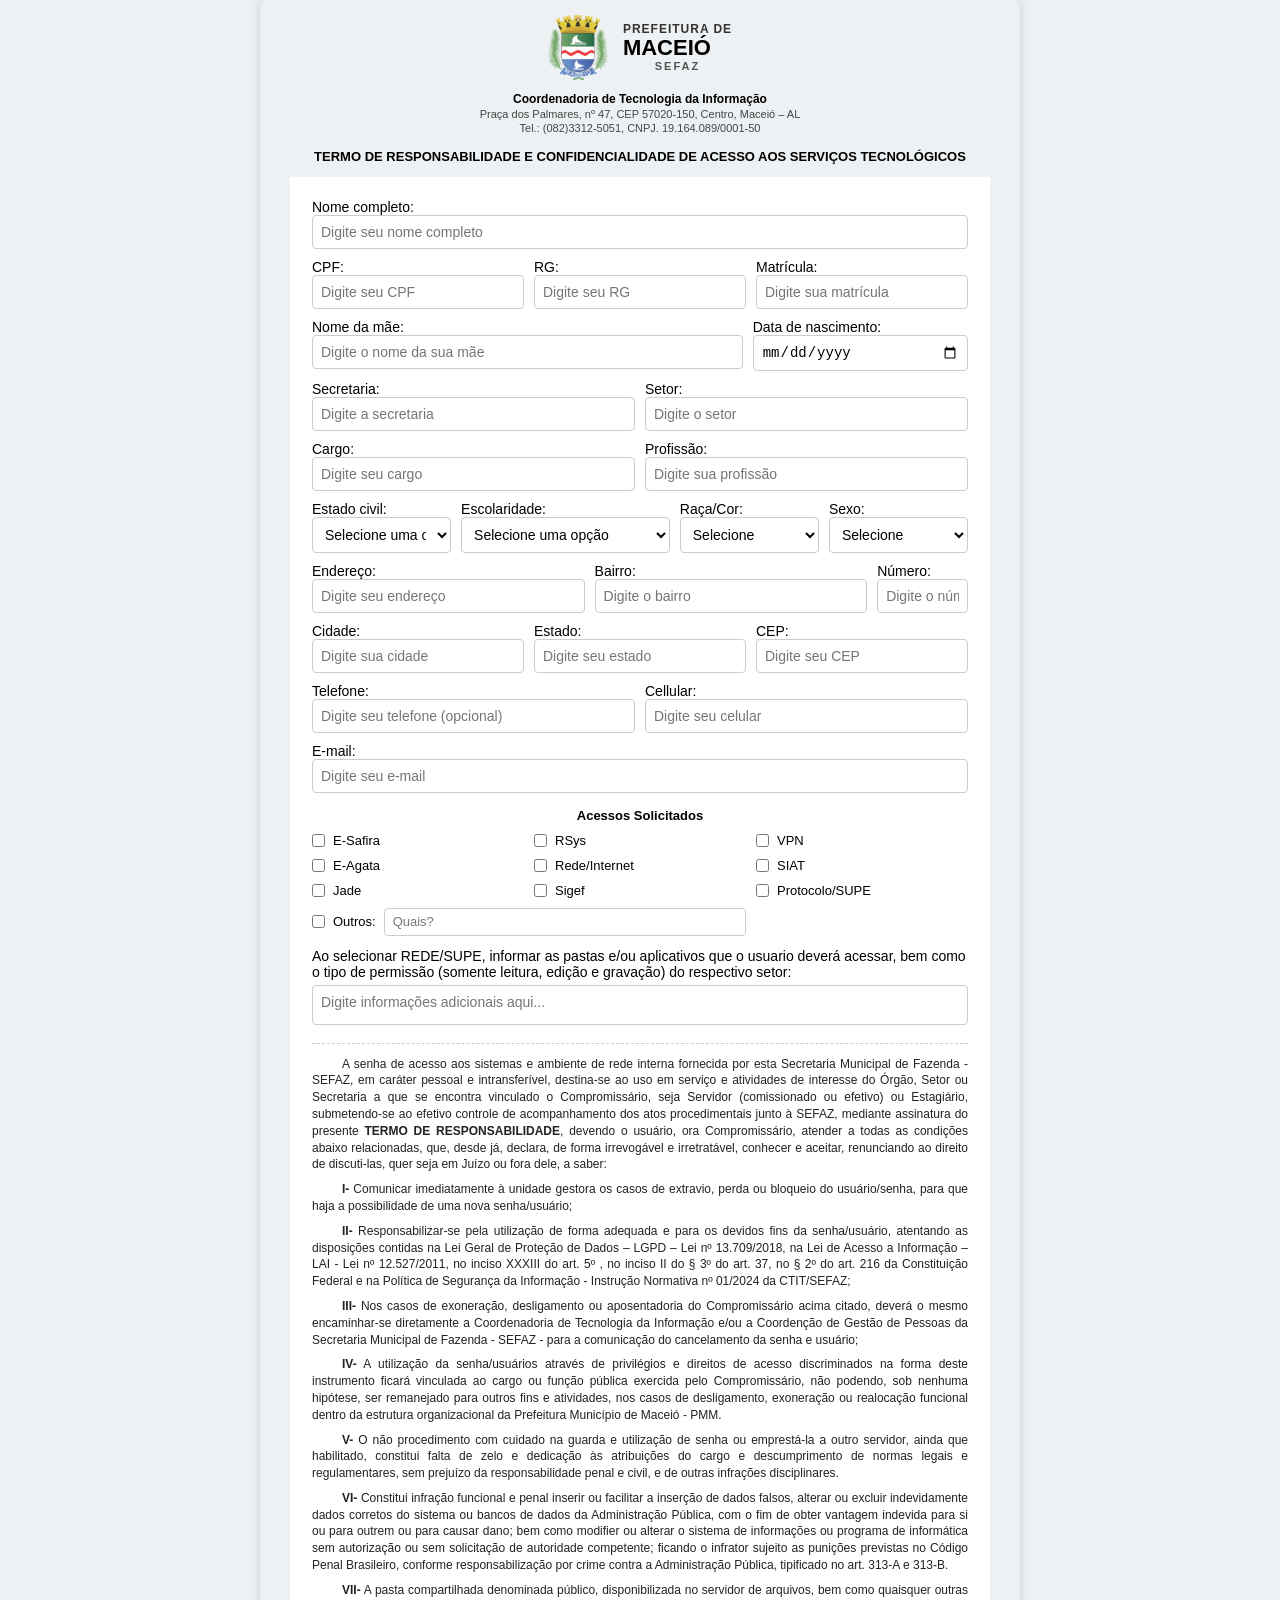
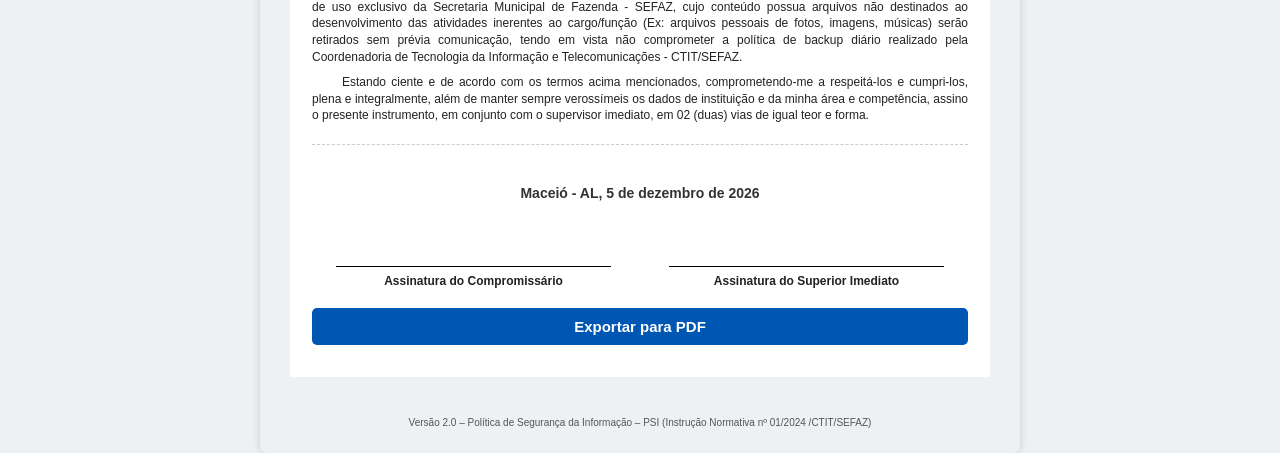
<file: src/termo-responsabilidade/index.html>
<!DOCTYPE html>
<html lang="pt-BR">

<head>
    <meta charset="UTF-8">
    <meta name="viewport" content="width=device-width, initial-scale=1.0">
    <title>Termo de Responsabilidade SEFAZ</title>
    <link rel="stylesheet" href="style.css">
</head>

<body>

    <table class="tabela-impressao-layout">
        
        <tfoot>
            <tr>
                <td>
                    <div class="espacador-rodape"></div>
                    <p class="rodape-versao">
                        Versão 2.0 – Política de Segurança da Informação – PSI (Instrução Normativa nº 01/2024 /CTIT/SEFAZ)
                    </p>
                </td>
            </tr>
        </tfoot>

        <tbody>
            <tr>
                <td>

                    <div class="cabecalho-institucional">
                        <div class="bloco-logo">
                            <img src="../assets/logo_prefeitura_de_maceio.png" alt="Brasão de Maceió" class="logo-sefaz">
                            <div class="texto-prefeitura">
                                <span class="pref">PREFEITURA DE</span>
                                <span class="cidade">MACEIÓ</span>
                                <span class="sub">SEFAZ</span>
                            </div>
                        </div>
                        
                        <p class="coordenadoria">Coordenadoria de Tecnologia da Informação</p>
                        <p class="endereco">Praça dos Palmares, nº 47, CEP 57020-150, Centro, Maceió – AL</p>
                        <p class="contato">Tel.: (082)3312-5051, CNPJ. 19.164.089/0001-50</p>
                    </div>

                    <h1>TERMO DE RESPONSABILIDADE E CONFIDENCIALIDADE DE ACESSO AOS SERVIÇOS TECNOLÓGICOS</h1>

                    <form id="termoForm">
                  
                        <div class="campo">  
                            <label for="nome">Nome completo:</label><br>
                            <input type="text" id="nome" placeholder="Digite seu nome completo" required>
                        </div>

                        <div class="linha tres-colunas">  
                            <div class="campo"> 
                                <label for="cpf">CPF:</label><br>
                                <input type="text" id="cpf" placeholder="Digite seu CPF" required>
                            </div> 

                            <div class="campo">
                                <label for="rg">RG:</label><br>
                                <input type="text" id="rg" placeholder="Digite seu RG" required>
                            </div>

                            <div class="campo">
                                <label for="matricula">Matrícula:</label><br>
                                <input type="text" id="matricula" placeholder="Digite sua matrícula" required>
                            </div>
                        </div>

                        <div class="linha duas-colunas">
                            <div class="campo"> 
                                <label for="mae">Nome da mãe:</label><br>
                                <input type="text" id="mae" placeholder="Digite o nome da sua mãe" required> 
                            </div>

                            <div class="campo">
                                <label for="nascimento">Data de nascimento:</label><br>
                                <input type="date" id="nascimento" required>
                            </div>
                        </div>

                        <div class="linha coluna-doisdois">
                            <div class="campo"> 
                                <label for="secretaria">Secretaria:</label><br>
                                <input type="text" id="secretaria" placeholder="Digite a secretaria" required>
                            </div>

                            <div class="campo">
                                <label for="setor">Setor:</label><br>
                                <input type="text" id="setor" placeholder="Digite o setor" required>
                            </div>
                        </div>

                        <div class="linha coluna-doisdois">
                            <div class="campo"> 
                                <label for="cargo">Cargo:</label><br>
                                <input type="text" id="cargo" placeholder="Digite seu cargo" required>
                            </div>

                            <div class="campo">
                                <label for="profissao">Profissão:</label><br>
                                <input type="text" id="profissao" placeholder="Digite sua profissão" required>
                            </div>
                        </div>

                        <div class="linha coluna-quatro">
                            <div class="campo">
                                <label for="estado-civil">Estado civil:</label><br>
                                <select id="estado-civil" name="estado_civil" required>
                                    <option value="" disabled selected>Selecione uma opção</option>
                                    <option value="solteiro">Solteiro(a)</option>
                                    <option value="casado">Casado(a)</option>
                                    <option value="divorciado">Divorciado(a)</option>
                                    <option value="viuvo">Viúvo(a)</option>
                                    <option value="uniao-estavel">União Estável</option>
                                </select>
                            </div>

                            <div class="campo">
                                <label for="escolaridade">Escolaridade:</label><br>
                                <select id="escolaridade" name="escolaridade" required>
                                    <option value="" disabled selected>Selecione uma opção</option>
                                    <option value="fundamental-incompleto">Fundamental Incompleto</option>
                                    <option value="fundamental-completo">Fundamental Completo</option>
                                    <option value="medio-incompleto">Médio Incompleto</option>
                                    <option value="medio-completo">Médio Completo</option>
                                    <option value="superior-incompleto">Superior Incompleto</option>
                                    <option value="superior-completo">Superior Completo</option>
                                    <option value="pos-graduacao">Pós-Graduação</option>
                                    <option value="mestrado-doutorado">Mestrado</option>
                                    <option value="especializacao">Especialização</option>
                                    <option value="doutorado">Doutorado</option>
                                </select>
                            </div>

                            <div class="campo">
                                <label for="raca">Raça/Cor:</label><br>
                                <select id="raca" name="raca" required>
                                    <option value="" disabled selected>Selecione</option>
                                    <option value="amarela">Amarela</option>
                                    <option value="branca">Branca</option>
                                    <option value="indigena">Indígena</option>
                                    <option value="parda">Parda</option>
                                    <option value="preta">Preta</option>
                                    <option value="nao-declarar">Não declarar</option>
                                </select>
                            </div>

                            <div class="campo">
                                <label for="sexo">Sexo:</label><br>
                                <select id="sexo" name="sexo" required>
                                    <option value="" disabled selected>Selecione</option>
                                    <option value="masculino">Masculino</option>
                                    <option value="feminino">Feminino</option>
                                    <option value="outro">Outro</option>
                                </select>
                            </div>
                        </div>

                        <div class="linha tres-colunasdes">
                            <div class="campo">
                                <label for="endereco">Endereço:</label><br>
                                <input type="text" id="endereco" placeholder="Digite seu endereço" required>
                            </div>
                            <div class="campo">
                                <label for="bairro">Bairro:</label><br>
                                <input type="text" id="bairro" placeholder="Digite o bairro" required>
                            </div>
                            <div class="campo">
                                <label for="numero">Número:</label><br>
                                <input type="text" id="numero" placeholder="Digite o número da residência" required>
                            </div>
                        </div>

                        <div class="linha tres-colunas">
                            <div class="campo"> 
                                <label for="cidade">Cidade:</label><br>
                                <input type="text" id="cidade" placeholder="Digite sua cidade" required>
                            </div>

                            <div class="campo">
                                <label for="estado">Estado:</label><br>
                                <input type="text" id="estado" placeholder="Digite seu estado" required>
                            </div>

                            <div class="campo">
                                <label for="cep">CEP:</label><br>
                                <input type="text" id="cep" placeholder="Digite seu CEP" required>
                            </div>
                        </div>

                        <div class="linha coluna-doisdois">
                            <div class="campo"> 
                                <label for="telefone">Telefone:</label><br>
                                <input type="text" id="telefone" placeholder="Digite seu telefone (opcional)">
                            </div>

                            <div class="campo"> 
                                <label for="celular">Cellular:</label><br>
                                <input type="text" id="celular" placeholder="Digite seu celular" required>
                            </div>
                        </div>

                        <div class="campo">
                            <label for="email">E-mail:</label><br>
                            <input type="email" id="email" placeholder="Digite seu e-mail" required>
                        </div>

                        <h3>Acessos Solicitados</h3>

                        <div class="campo grid-checklists">
                            <label class="item-check"><input type="checkbox" name="acessos" value="e-safira"> E-Safira</label>
                            <label class="item-check"><input type="checkbox" name="acessos" value="rsys"> RSys</label>
                            <label class="item-check"><input type="checkbox" name="acessos" value="vpn"> VPN</label>
                            <label class="item-check"><input type="checkbox" name="acessos" value="e-agata"> E-Agata</label>
                            <label class="item-check"><input type="checkbox" name="acessos" value="rede-internet"> Rede/Internet</label>
                            <label class="item-check"><input type="checkbox" name="acessos" value="siat"> SIAT</label>
                            <label class="item-check"><input type="checkbox" name="acessos" value="jade"> Jade</label>
                            <label class="item-check"><input type="checkbox" name="acessos" value="sigef"> Sigef</label>
                            <label class="item-check"><input type="checkbox" name="acessos" value="protocolo-supe"> Protocolo/SUPE</label>
                            
                            <div class="campo-outros-com-texto">
                                <label class="item-check">
                                    <input type="checkbox" name="acessos" value="outros"> Outros:
                                </label>
                                <input type="text" id="detalhe-outros" placeholder="Quais?">
                            </div>
                        </div>

                        <div class="campo">
                            <label for="detalhes-cadastro">Ao selecionar REDE/SUPE, informar as pastas e/ou aplicativos que o usuario deverá acessar, bem como o tipo de permissão (somente leitura, edição e gravação) do respectivo setor:</label>
                            <textarea id="detalhes-cadastro" rows="1" placeholder="Digite informações adicionais aqui..."></textarea>
                        </div>

                        <div class="secao-texto-legal">
                            <p>A senha de acesso aos sistemas e ambiente de rede interna fornecida por esta Secretaria Municipal de Fazenda - SEFAZ, em caráter pessoal e intransferível, destina-se ao uso em serviço e atividades de interesse do Órgão, Setor ou Secretaria a que se encontra vinculado o Compromissário, seja Servidor (comissionado ou efetivo) ou Estagiário, submetendo-se ao efetivo controle de acompanhamento dos atos procedimentais junto à SEFAZ, mediante assinatura do presente <strong>TERMO DE RESPONSABILIDADE</strong>, devendo o usuário, ora Compromissário, atender a todas as condições abaixo relacionadas, que, desde já, declara, de forma irrevogável e irretratável, conhecer e aceitar, renunciando ao direito de discuti-las, quer seja em Juízo ou fora dele, a saber:</p>

                            <p><strong>I-</strong> Comunicar imediatamente à unidade gestora os casos de extravio, perda ou bloqueio do usuário/senha, para que haja a possibilidade de uma nova senha/usuário;</p>

                            <p><strong>II-</strong> Responsabilizar-se pela utilização de forma adequada e para os devidos fins da senha/usuário, atentando as disposições contidas na Lei Geral de Proteção de Dados – LGPD – Lei nº 13.709/2018, na Lei de Acesso a Informação – LAI - Lei nº 12.527/2011, no inciso XXXIII do art. 5º , no inciso II do § 3º do art. 37, no § 2º do art. 216 da Constituição Federal e na Política de Segurança da Informação - Instrução Normativa nº 01/2024 da CTIT/SEFAZ;</p>

                            <p><strong>III-</strong> Nos casos de exoneração, desligamento ou aposentadoria do Compromissário acima citado, deverá o mesmo encaminhar-se diretamente a Coordenadoria de Tecnologia da Informação e/ou a Coordenção de Gestão de Pessoas da Secretaria Municipal de Fazenda - SEFAZ - para a comunicação do cancelamento da senha e usuário;</p>

                            <p><strong>IV-</strong> A utilização da senha/usuários através de privilégios e direitos de acesso discriminados na forma deste instrumento ficará vinculada ao cargo ou função pública exercida pelo Compromissário, não podendo, sob nenhuma hipótese, ser remanejado para outros fins e atividades, nos casos de desligamento, exoneração ou realocação funcional dentro da estrutura organizacional da Prefeitura Município de Maceió - PMM.</p>

                            <p><strong>V-</strong> O não procedimento com cuidado na guarda e utilização de senha ou emprestá-la a outro servidor, ainda que habilitado, constitui falta de zelo e dedicação às atribuições do cargo e descumprimento de normas legais e regulamentares, sem prejuízo da responsabilidade penal e civil, e de outras infrações disciplinares.</p>

                            <p><strong>VI-</strong> Constitui infração funcional e penal inserir ou facilitar a inserção de dados falsos, alterar ou excluir indevidamente dados corretos do sistema ou bancos de dados da Administração Pública, com o fim de obter vantagem indevida para si ou para outrem ou para causar dano; bem como modifier ou alterar o sistema de informações ou programa de informática sem autorização ou sem solicitação de autoridade competente; ficando o infrator sujeito as punições previstas no Código Penal Brasileiro, conforme responsabilização por crime contra a Administração Pública, tipificado no art. 313-A e 313-B.</p>

                            <p><strong>VII-</strong> A pasta compartilhada denominada público, disponibilizada no servidor de arquivos, bem como quaisquer outras de uso exclusivo da Secretaria Municipal de Fazenda - SEFAZ, cujo conteúdo possua arquivos não destinados ao desenvolvimento das atividades inerentes ao cargo/função (Ex: arquivos pessoais de fotos, imagens, músicas) serão retirados sem prévia comunicação, tendo em vista não comprometer a política de backup diário realizado pela Coordenadoria de Tecnologia da Informação e Telecomunicações - CTIT/SEFAZ.</p>

                            <p>Estando ciente e de acordo com os termos acima mencionados, comprometendo-me a respeitá-los e cumpri-los, plena e integralmente, além de manter sempre verossímeis os dados de instituição e da minha área e competência, assino o presente instrumento, em conjunto com o supervisor imediato, em 02 (duas) vias de igual teor e forma.</p>
                        </div>

                        <div class="bloco-encerramento">
                            
                            <div class="campo campo-data-centralizada">
                                <div id="data-termo">Maceió - AL, <span id="data-hoje"></span></div>
                            </div>

                            <div class="linha coluna-doisdois secao-assinatura">
                                <div class="campo campo-assinatura">
                                    <div class="linha-assinatura"></div>
                                    <label>Assinatura do Compromissário</label>
                                </div>

                                <div class="campo campo-assinatura">
                                    <div class="linha-assinatura"></div>
                                    <label>Assinatura do Superior Imediato</label>
                                </div>
                            </div>
                        </div>

                        <div class="linha">
                            <button type="submit" class="botao-pdf">Exportar para PDF</button>
                        </div>

                    </form> 

                </td>
            </tr>
        </tbody>
    </table>

    <script>
        document.addEventListener("DOMContentLoaded", function() {
            const data = new Date();
            const opcoes = { year: 'numeric', month: 'long', day: 'numeric' };
            const elementoData = document.getElementById('data-hoje');
            if (elementoData) {
                elementoData.textContent = data.toLocaleDateString('pt-BR', opcoes);
            }

            const form = document.getElementById('termoForm');
            form.addEventListener('submit', function(event) {
                event.preventDefault(); 
                window.print();         
            });
        });
    </script>

</body>
</html>
</file>
<file: style.css>
body {
    background-color: rgb(238, 241, 243);
    padding: 15px 30px;
    max-width: 700px;
    margin: auto;
    border-radius: 8px;
    box-shadow: 0 0 10px rgba(0,0,0,0.15);
    font-family: 'Century Gothic', sans-serif;
    font-size: 14px;
}

/* --- Cabeçalho Institucional (Logo + Texto da Prefeitura) --- */
.cabecalho-institucional {
    text-align: center;
    margin-bottom: 15px;
}

.bloco-logo {
    display: flex;
    align-items: center;
    justify-content: center;
    gap: 15px;
    margin-bottom: 12px;
}

.logo-sefaz {
    max-width: 60px;
    height: auto;
    display: block;
}

.texto-prefeitura {
    display: flex;
    flex-direction: column;
    text-align: left;
    font-family: Arial, sans-serif;
    line-height: 1.1;
}

.texto-prefeitura .pref {
    font-size: 12px;
    font-weight: bold;
    color: #333;
    letter-spacing: 1px;
}

.texto-prefeitura .cidade {
    font-size: 22px;
    font-weight: 900;
    color: #000;
}

.texto-prefeitura .sub {
    font-size: 11px;
    font-weight: bold;
    color: #555;
    letter-spacing: 2px;
    text-align: center;
}

.cabecalho-institucional p {
    margin: 2px 0;
    font-size: 11px;
    color: #444;
}

.cabecalho-institucional .coordenadoria {
    font-weight: bold;
    font-size: 12px;
    color: #000;
}

h1 {
    text-align: center;
    font-size: 13px;
    margin-top: 10px;
    margin-bottom: 12px;
    font-weight: 900;
    line-height: 1.2;
}

h3, h4, h5, h6 {
    font-size: 13px;
    text-align: center;
    font-weight: bold;
    margin-top: 15px;
    margin-bottom: 10px;
}

/* --- Bloco de Cláusulas Jurídicas --- */
.secao-texto-legal {
    margin-top: 15px;
    margin-bottom: 15px;
    border-top: 1px dashed #ccc;
    border-bottom: 1px dashed #ccc;
    padding: 12px 0;
}

.secao-texto-legal p {
    text-align: justify;
    text-indent: 2.5em;
    font-size: 12px;
    line-height: 1.4;
    margin-top: 0;
    margin-bottom: 8px;
    color: #222;
}

/* --- Formulário e Campos --- */
form {
    background-color: white;
    padding: 22px;
    width: 100%;
    box-sizing: border-box;
}

.campo {
    margin-bottom: 10px;
}

.linha .campo {
    margin-bottom: 0;
}

input,
select,
textarea {
    width: 100%;
    padding: 8px;
    box-sizing: border-box;
    font-size: 14px;
    background-color: white;
    border: 1px solid #ccc;
    border-radius: 4px;
    transition: border-color 0.2s ease, background-color 0.2s ease;
}

/* Marcação de Erro bem Discreta */
.campo-invalido {
    border: 1.5px solid #e06666 !important;
    background-color: #fff8f8 !important;
}

/* --- Caixa Expansível (Textarea) --- */
textarea {
    min-height: 40px;
    field-sizing: content;
    resize: none;
    font-family: inherit;
    font-size: 14px;
    margin-top: 5px;
}

/* --- Estrutura de Linhas e Grids --- */
.linha {
    display: grid;
    gap: 10px 10px; 
    width: 100%;
    margin-bottom: 10px;
}
    
.tres-colunas { grid-template-columns: 1fr 1fr 1fr; }
.duas-colunas { grid-template-columns: 2fr 1fr; }
.tres-colunasdes { grid-template-columns: 3fr 3fr 1fr; }
.coluna-doisdois { grid-template-columns: 1fr 1fr; }
.coluna-quatro { grid-template-columns: 2fr 3fr 2fr 2fr; }

/* --- Checkboxes de Sistemas --- */
.grid-checklists {
    display: grid;
    grid-template-columns: 1fr 1fr 1fr;
    gap: 10px 10px;                     
    margin-top: 8px;
    margin-bottom: 12px;
}

.item-check {
    display: flex;
    align-items: center;
    gap: 8px; 
    font-size: 13px;
    cursor: pointer;
    font-weight: normal;
}

.item-check input[type="checkbox"] {
    width: auto !important;
    margin: 0;
    cursor: pointer;
}

.campo-outros-com-texto {
    grid-column: span 2;
    display: flex;
    align-items: center;
    gap: 8px;
}

#detalhe-outros {
    padding: 4px 8px;
    font-size: 13px;
    height: 28px;
}

/* --- Bloco de Encerramento Visual (Tela) --- */
.bloco-encerramento-fixo {
    margin-top: 40px;
}

.campo-data-centralizada {
    text-align: center;
    margin-bottom: 65px; /* Altura confortável para o token/assinatura na web */
}

#data-termo {
    font-size: 14px;
    font-weight: bold;
    color: #333;
}

.secao-assinatura {
    align-items: flex-end;
}

.campo-assinatura {
    text-align: center;
}

.linha-assinatura {
    border-top: 1px solid #000;
    width: 85%;
    margin: 0 auto 5px;
}

.campo-assinatura label {
    font-size: 12px;
    font-weight: bold;
    color: #222;
}

.rodape-versao {
    text-align: center; 
    font-size: 10px; 
    color: #555; 
    margin-top: 40px;
    width: 100%;
}

/* --- Botão PDF --- */
.botao-pdf {
    background-color: #0056b3;
    color: white;
    border: none;
    padding: 10px 20px;
    font-size: 15px;
    font-weight: bold;
    border-radius: 5px;
    cursor: pointer;
    width: 100%;
    margin-top: 10px;
    transition: background-color 0.2s;
}

.botao-pdf:hover {
    background-color: #004085;
}


/* --- CONFIGURAÇÕES DE IMPRESSÃO (Otimizado para Preenchimento de 2 Páginas Inteiras) --- */
@media print {
    @page {
        margin: 1.2cm 1.5cm; /* Alarga as margens para empurrar conteúdo e distribuir harmonicamente */
    }

    .botao-pdf {
        display: none !important;
    }
    
    body {
        background-color: white !important;
        box-shadow: none !important;
        padding: 0 !important;
        max-width: 100% !important;
        font-size: 13px !important; /* Fontes robustas para preencher a folha 2 */
        position: relative;
        min-height: 100%;
    }
    
    form {
        background-color: white !important;
        padding: 0 !important;
    }

    input, textarea {
        padding: 7px !important;
        font-size: 13px !important;
    }

    /* Remove as setinhas dos seletores na impressão/PDF */
    select {
        padding: 7px !important;
        font-size: 13px !important;
        appearance: none !important;
        -webkit-appearance: none !important;
        -moz-appearance: none !important;
        background-image: none !important;
    }

    .cabecalho-institucional {
        margin-bottom: 12px !important;
    }

    .bloco-logo {
        margin-bottom: 8px !important;
    }

    .secao-texto-legal {
        margin-top: 15px !important;
        margin-bottom: 15px !important;
        padding: 10px 0 !important;
    }

    .secao-texto-legal p {
        font-size: 11.5px !important;
        line-height: 1.45 !important;
        margin-bottom: 8px !important;
        text-indent: 2.5em !important;
    }

    .linha, .grid-checklists {
        gap: 8px 10px !important;
        margin-bottom: 8px !important;
    }

    h1 {
        margin-top: 8px !important;
        margin-bottom: 12px !important;
        font-size: 13px !important;
    }

    h3 {
        margin-top: 20px !important;
        margin-bottom: 12px !important;
    }

    .item-check {
        font-size: 12px !important;
    }

    #detalhe-outros {
        height: 25px !important;
        padding: 2px 5px !important;
    }

    textarea {
        min-height: 35px !important;
    }

    /* Trava o Bloco todo de Assinatura colado na base da última página */
    .bloco-encerramento-fixo {
        position: absolute;
        bottom: 0;
        left: 0;
        width: 100%;
        margin-top: 0 !important;
    }

    .campo-data-centralizada {
        margin-bottom: 55px !important; /* Espaço do carimbo ICP-Brasil/Gov.br reservado */
    }
    
    .linha-assinatura {
        width: 90% !important;
    }

    .secao-assinatura {
        margin-top: 0 !important;
    }

    .rodape-versao {
        margin-top: 25px !important;
        font-size: 9.5px !important;
        text-align: center !important;
    }
}
</file>
<file: termo-contadoria/style.css>
body {
    background-color: rgb(238, 241, 243);
    padding: 15px 30px;
    max-width: 700px;
    margin: auto;
    border-radius: 8px;
    box-shadow: 0 0 10px rgba(0,0,0,0.15);
    font-family: 'Century Gothic', sans-serif;
    font-size: 14px;
}

/* --- Configuração da Tabela Fantasma de Layout --- */
.tabela-impressao-layout {
    width: 100%;
    border-collapse: collapse;
    border: none;
}

.tabela-impressao-layout td {
    padding: 0;
    border: none;
}

/* --- Cabeçalho Institucional (Logo + Texto da Prefeitura) --- */
.cabecalho-institucional {
    text-align: center;
    margin-bottom: 15px;
}

.bloco-logo {
    display: flex;
    align-items: center;
    justify-content: center;
    gap: 15px;
    margin-bottom: 12px;
}

.logo-sefaz {
    max-width: 60px;
    height: auto;
    display: block;
}

.texto-prefeitura {
    display: flex;
    flex-direction: column;
    text-align: left;
    font-family: Arial, sans-serif;
    line-height: 1.1;
}

.texto-prefeitura .pref {
    font-size: 12px;
    font-weight: bold;
    color: #333;
    letter-spacing: 1px;
}

.texto-prefeitura .cidade {
    font-size: 22px;
    font-weight: 900;
    color: #000;
}

.texto-prefeitura .sub {
    font-size: 11px;
    font-weight: bold;
    color: #555;
    letter-spacing: 2px;
    text-align: center;
}

.cabecalho-institucional p {
    margin: 2px 0;
    font-size: 11px;
    color: #444;
}

.cabecalho-institucional .coordenadoria {
    font-weight: bold;
    font-size: 12px;
    color: #000;
}

h1 {
    text-align: center;
    font-size: 13px;
    margin-top: 10px;
    margin-bottom: 12px;
    font-weight: 900;
    line-height: 1.2;
}

h2 {
    font-size: 12.5px;
    text-align: justify;
    font-weight: normal;
    margin-top: 0;
    margin-bottom: 15px;
    line-height: 1.4;
    color: #333;
}

h3, h4, h5, h6 {
    font-size: 13px;
    text-align: center;
    font-weight: bold;
    margin-top: 15px;
    margin-bottom: 10px;
}

/* --- Bloco de Cláusulas Jurídicas --- */
.secao-texto-legal {
    margin-top: 15px;
    margin-bottom: 15px;
    border-top: 1px dashed #ccc;
    border-bottom: 1px dashed #ccc;
    padding: 12px 0;
}

.secao-texto-legal p {
    text-align: justify;
    text-indent: 2.5em;
    font-size: 12px;
    line-height: 1.4;
    margin-top: 0;
    margin-bottom: 8px;
    color: #222;
}

/* --- Formulário e Campos --- */
form {
    background-color: white;
    padding: 22px;
    width: 100%;
    box-sizing: border-box;
}

.campo {
    margin-bottom: 10px;
}

.linha .campo {
    margin-bottom: 0;
}

input,
select,
textarea {
    width: 100%;
    padding: 8px;
    box-sizing: border-box;
    font-size: 14px;
    background-color: white;
    border: 1px solid #ccc;
    border-radius: 4px;
}

/* --- Caixa Expansível (Textarea) --- */
textarea {
    min-height: 40px;
    field-sizing: content;
    resize: none;
    font-family: inherit;
    font-size: 14px;
    margin-top: 5px;
}

/* --- Estrutura de Linhas e Grids --- */
.linha {
    display: grid;
    gap: 10px 10px; 
    width: 100%;
    margin-bottom: 10px;
}
    
.tres-colunas { grid-template-columns: 1fr 1fr 1fr; }
.duas-colunas { grid-template-columns: 1fr 1fr; }
.coluna-doisdois { grid-template-columns: 1fr 1fr; }

/* --- Checkboxes de Sistemas (Contadoria) --- */
.grid-checklists {
    display: grid;
    grid-template-columns: 1fr 1fr; /* Dividido em 2 colunas para os 4 itens da contadoria */
    gap: 12px 10px;                     
    margin-top: 8px;
    margin-bottom: 12px;
}

.item-check {
    display: flex;
    align-items: center;
    gap: 8px; 
    font-size: 13px;
    cursor: pointer;
    font-weight: normal;
}

.item-check input[type="checkbox"] {
    width: auto !important;
    margin: 0;
    cursor: pointer;
}

/* --- Bloco de Encerramento Visual (Tela) --- */
.bloco-encerramento {
    margin-top: 40px;
}

.campo campo-data-centralizada {
    text-align: center;
    margin-bottom: 65px;
}

#data-termo {
    font-size: 14px;
    font-weight: bold;
    color: #333;
    text-align: center;
}

.secao-assinatura {
    align-items: flex-end;
    margin-top: 40px;
}

.campo-assinatura {
    text-align: center;
}

.linha-assinatura {
    border-top: 1px solid #000;
    width: 90%;
    margin: 0 auto 5px;
}

.campo-assinatura label {
    font-size: 11px;
    font-weight: bold;
    color: #222;
    display: block;
    line-height: 1.2;
}

/* --- Configuração do Rodapé na Tela --- */
.espacador-rodape {
    display: none;
}

.rodape-versao {
    text-align: center; 
    font-size: 10px; 
    color: #555; 
    margin-top: 40px;
    width: 100%;
}

/* --- Botão PDF --- */
.botao-pdf {
    background-color: #0056b3;
    color: white;
    border: none;
    padding: 10px 20px;
    font-size: 15px;
    font-weight: bold;
    border-radius: 5px;
    cursor: pointer;
    width: 100%;
    margin-top: 25px;
    transition: background-color 0.2s;
}

.botao-pdf:hover {
    background-color: #004085;
}


/* ==========================================
   CONFIGURAÇÕES DE IMPRESSÃO (PDF DUAS PÁGINAS) 
   ========================================== */
@media print {
    @page {
        margin: 1.2cm 1.5cm;
    }

    .botao-pdf {
        display: none !important;
    }
    
    body {
        background-color: white !important;
        box-shadow: none !important;
        padding: 0 !important;
        max-width: 100% !important;
        font-size: 13px !important;
        position: relative;
        min-height: 100%;
    }
    
    form {
        background-color: white !important;
        padding: 0 !important;
    }

    input, textarea {
        padding: 7px !important;
        font-size: 13px !important;
    }

    /* Remove as setinhas dos seletores no PDF */
    select {
        padding: 7px !important;
        font-size: 13px !important;
        appearance: none !important;
        -webkit-appearance: none !important;
        -moz-appearance: none !important;
        background-image: none !important;
    }

    .cabecalho-institucional {
        margin-bottom: 12px !important;
    }

    .bloco-logo {
        margin-bottom: 8px !important;
    }

    .secao-texto-legal {
        margin-top: 15px !important;
        margin-bottom: 15px !important;
        padding: 10px 0 !important;
    }

    .secao-texto-legal p {
        font-size: 11.5px !important;
        line-height: 1.45 !important;
        margin-bottom: 8px !important;
        text-indent: 2.5em !important;
    }

    .linha, .grid-checklists {
        gap: 8px 10px !important;
        margin-bottom: 8px !important;
    }

    h1 {
        margin-top: 8px !important;
        margin-bottom: 12px !important;
        font-size: 13px !important;
    }

    h2 {
        font-size: 11.5px !important;
        line-height: 1.4 !important;
        margin-bottom: 12px !important;
    }

    h3 {
        margin-top: 20px !important;
        margin-bottom: 12px !important;
    }

    .item-check {
        font-size: 12px !important;
    }

    #detalhe-outros {
        height: 25px !important;
        padding: 2px 5px !important;
    }

    textarea {
        min-height: 35px !important;
    }

    .bloco-encerramento {
        margin-top: 45px !important;
        page-break-inside: avoid !important; /* Impede que as assinaturas se dividam entre as páginas */
    }

    .campo-data-centralizada {
        margin-bottom: 60px !important;
    }
    
    .linha-assinatura {
        width: 92% !important;
    }

    /* --- MECANISMO DE MARGEM SUPERIOR DO RODAPÉ NO PDF --- */
    .espacador-rodape {
        display: block !important;
        height: 25px;
        width: 100%;
    }

    .rodape-versao {
        margin-top: 0 !important;
        font-size: 9.5px !important;
        text-align: center !important;
        color: #555 !important;
        border-top: 1px solid #eee;
        padding-top: 5px;
    }
}
</file>
<file: src/termo-contadoria/style.css>
body {
    background-color: rgb(238, 241, 243);
    padding: 15px 30px;
    max-width: 700px;
    margin: auto;
    border-radius: 8px;
    box-shadow: 0 0 10px rgba(0,0,0,0.15);
    font-family: 'Century Gothic', sans-serif;
    font-size: 14px;
}

/* --- Configuração da Tabela Fantasma de Layout --- */
.tabela-impressao-layout {
    width: 100%;
    border-collapse: collapse;
    border: none;
}

.tabela-impressao-layout td {
    padding: 0;
    border: none;
}

/* --- Cabeçalho Institucional (Logo + Texto da Prefeitura) --- */
.cabecalho-institucional {
    text-align: center;
    margin-bottom: 15px;
}

.bloco-logo {
    display: flex;
    align-items: center;
    justify-content: center;
    gap: 15px;
    margin-bottom: 12px;
}

.logo-sefaz {
    max-width: 60px;
    height: auto;
    display: block;
}

.texto-prefeitura {
    display: flex;
    flex-direction: column;
    text-align: left;
    font-family: Arial, sans-serif;
    line-height: 1.1;
}

.texto-prefeitura .pref {
    font-size: 12px;
    font-weight: bold;
    color: #333;
    letter-spacing: 1px;
}

.texto-prefeitura .cidade {
    font-size: 22px;
    font-weight: 900;
    color: #000;
}

.texto-prefeitura .sub {
    font-size: 11px;
    font-weight: bold;
    color: #555;
    letter-spacing: 2px;
    text-align: center;
}

.cabecalho-institucional p {
    margin: 2px 0;
    font-size: 11px;
    color: #444;
}

.cabecalho-institucional .coordenadoria {
    font-weight: bold;
    font-size: 12px;
    color: #000;
}

h1 {
    text-align: center;
    font-size: 13px;
    margin-top: 10px;
    margin-bottom: 12px;
    font-weight: 900;
    line-height: 1.2;
}

h2 {
    font-size: 12.5px;
    text-align: justify;
    font-weight: normal;
    margin-top: 0;
    margin-bottom: 15px;
    line-height: 1.4;
    color: #333;
}

h3, h4, h5, h6 {
    font-size: 13px;
    text-align: center;
    font-weight: bold;
    margin-top: 15px;
    margin-bottom: 10px;
}

/* --- Bloco de Cláusulas Jurídicas --- */
.secao-texto-legal {
    margin-top: 15px;
    margin-bottom: 15px;
    border-top: 1px dashed #ccc;
    border-bottom: 1px dashed #ccc;
    padding: 12px 0;
}

.secao-texto-legal p {
    text-align: justify;
    text-indent: 2.5em;
    font-size: 12px;
    line-height: 1.4;
    margin-top: 0;
    margin-bottom: 8px;
    color: #222;
}

/* --- Formulário e Campos --- */
form {
    background-color: white;
    padding: 22px;
    width: 100%;
    box-sizing: border-box;
}

.campo {
    margin-bottom: 10px;
}

.linha .campo {
    margin-bottom: 0;
}

input,
select,
textarea {
    width: 100%;
    padding: 8px;
    box-sizing: border-box;
    font-size: 14px;
    background-color: white;
    border: 1px solid #ccc;
    border-radius: 4px;
}

/* --- Caixa Expansível (Textarea) --- */
textarea {
    min-height: 40px;
    field-sizing: content;
    resize: none;
    font-family: inherit;
    font-size: 14px;
    margin-top: 5px;
}

/* --- Estrutura de Linhas e Grids --- */
.linha {
    display: grid;
    gap: 10px 10px; 
    width: 100%;
    margin-bottom: 10px;
}
    
.tres-colunas { grid-template-columns: 1fr 1fr 1fr; }
.duas-colunas { grid-template-columns: 1fr 1fr; }
.coluna-doisdois { grid-template-columns: 1fr 1fr; }

/* --- Checkboxes de Sistemas (Contadoria) --- */
.grid-checklists {
    display: grid;
    grid-template-columns: 1fr 1fr; /* Dividido em 2 colunas para os 4 itens da contadoria */
    gap: 12px 10px;                     
    margin-top: 8px;
    margin-bottom: 12px;
}

.item-check {
    display: flex;
    align-items: center;
    gap: 8px; 
    font-size: 13px;
    cursor: pointer;
    font-weight: normal;
}

.item-check input[type="checkbox"] {
    width: auto !important;
    margin: 0;
    cursor: pointer;
}

/* --- Bloco de Encerramento Visual (Tela) --- */
.bloco-encerramento {
    margin-top: 40px;
}

.campo campo-data-centralizada {
    text-align: center;
    margin-bottom: 65px;
}

#data-termo {
    font-size: 14px;
    font-weight: bold;
    color: #333;
    text-align: center;
}

.secao-assinatura {
    align-items: flex-end;
    margin-top: 40px;
}

.campo-assinatura {
    text-align: center;
}

.linha-assinatura {
    border-top: 1px solid #000;
    width: 90%;
    margin: 0 auto 5px;
}

.campo-assinatura label {
    font-size: 11px;
    font-weight: bold;
    color: #222;
    display: block;
    line-height: 1.2;
}

/* --- Configuração do Rodapé na Tela --- */
.espacador-rodape {
    display: none;
}

.rodape-versao {
    text-align: center; 
    font-size: 10px; 
    color: #555; 
    margin-top: 40px;
    width: 100%;
}

/* --- Botão PDF --- */
.botao-pdf {
    background-color: #0056b3;
    color: white;
    border: none;
    padding: 10px 20px;
    font-size: 15px;
    font-weight: bold;
    border-radius: 5px;
    cursor: pointer;
    width: 100%;
    margin-top: 25px;
    transition: background-color 0.2s;
}

.botao-pdf:hover {
    background-color: #004085;
}


/* ==========================================
   CONFIGURAÇÕES DE IMPRESSÃO (PDF DUAS PÁGINAS) 
   ========================================== */
@media print {
    @page {
        margin: 1.2cm 1.5cm;
    }

    .botao-pdf {
        display: none !important;
    }
    
    body {
        background-color: white !important;
        box-shadow: none !important;
        padding: 0 !important;
        max-width: 100% !important;
        font-size: 13px !important;
        position: relative;
        min-height: 100%;
    }
    
    form {
        background-color: white !important;
        padding: 0 !important;
    }

    input, textarea {
        padding: 7px !important;
        font-size: 13px !important;
    }

    /* Remove as setinhas dos seletores no PDF */
    select {
        padding: 7px !important;
        font-size: 13px !important;
        appearance: none !important;
        -webkit-appearance: none !important;
        -moz-appearance: none !important;
        background-image: none !important;
    }

    .cabecalho-institucional {
        margin-bottom: 12px !important;
    }

    .bloco-logo {
        margin-bottom: 8px !important;
    }

    .secao-texto-legal {
        margin-top: 15px !important;
        margin-bottom: 15px !important;
        padding: 10px 0 !important;
    }

    .secao-texto-legal p {
        font-size: 11.5px !important;
        line-height: 1.45 !important;
        margin-bottom: 8px !important;
        text-indent: 2.5em !important;
    }

    .linha, .grid-checklists {
        gap: 8px 10px !important;
        margin-bottom: 8px !important;
    }

    h1 {
        margin-top: 8px !important;
        margin-bottom: 12px !important;
        font-size: 13px !important;
    }

    h2 {
        font-size: 11.5px !important;
        line-height: 1.4 !important;
        margin-bottom: 12px !important;
    }

    h3 {
        margin-top: 20px !important;
        margin-bottom: 12px !important;
    }

    .item-check {
        font-size: 12px !important;
    }

    #detalhe-outros {
        height: 25px !important;
        padding: 2px 5px !important;
    }

    textarea {
        min-height: 35px !important;
    }

    .bloco-encerramento {
        margin-top: 45px !important;
        page-break-inside: avoid !important; /* Impede que as assinaturas se dividam entre as páginas */
    }

    .campo-data-centralizada {
        margin-bottom: 60px !important;
    }
    
    .linha-assinatura {
        width: 92% !important;
    }

    /* --- MECANISMO DE MARGEM SUPERIOR DO RODAPÉ NO PDF --- */
    .espacador-rodape {
        display: block !important;
        height: 25px;
        width: 100%;
    }

    .rodape-versao {
        margin-top: 0 !important;
        font-size: 9.5px !important;
        text-align: center !important;
        color: #555 !important;
        border-top: 1px solid #eee;
        padding-top: 5px;

        @page {
        size: A4 portrait !important; /* Força folha A4 na vertical */
        margin: 1.2cm 1.5cm !important; /* Define margens padronizadas */
    }

    /* 2. Trava a largura da estrutura web exatamente na largura de um A4 */
    html, body {
        width: 210mm !important; /* LARGURA FIXA DE A4 EM MILÍMETROS */
        margin: 0 auto !important;
        padding: 0 !important;
        background-color: #ffffff !important;
        -webkit-print-color-adjust: exact !important;
        print-color-adjust: exact !important;
    }

    /* 3. Garante que a tabela que envolve o formulário ocupe 100% da largura A4 */
    .tabela-impressao-layout {
        width: 100% !important;
    }

    }
}
</file>
<file: src/termo-justificativa/style.css>
body {
    background-color: rgb(238, 241, 243);
    padding: 15px 30px;
    max-width: 700px;
    margin: auto;
    border-radius: 8px;
    box-shadow: 0 0 10px rgba(0,0,0,0.15);
    font-family: 'Century Gothic', sans-serif;
    font-size: 14px;
}

/* --- Configuração da Tabela Fantasma de Layout --- */
.tabela-impressao-layout {
    width: 100%;
    border-collapse: collapse;
    border: none;
}

.tabela-impressao-layout td {
    padding: 0;
    border: none;
}

/* --- Cabeçalho Institucional --- */
.cabecalho-institucional {
    text-align: center;
    margin-bottom: 15px;
}

.bloco-logo {
    display: flex;
    align-items: center;
    justify-content: center;
    gap: 15px;
    margin-bottom: 12px;
}

.logo-sefaz {
    max-width: 60px;
    height: auto;
    display: block;
}

.texto-prefeitura {
    display: flex;
    flex-direction: column;
    text-align: left;
    font-family: Arial, sans-serif;
    line-height: 1.1;
}

.texto-prefeitura .pref {
    font-size: 12px;
    font-weight: bold;
    color: #333;
    letter-spacing: 1px;
}

.texto-prefeitura .cidade {
    font-size: 22px;
    font-weight: 900;
    color: #000;
}

.texto-prefeitura .sub {
    font-size: 11px;
    font-weight: bold;
    color: #555;
    letter-spacing: 2px;
    text-align: center;
}

.cabecalho-institucional p {
    margin: 2px 0;
    font-size: 11px;
    color: #444;
}

.cabecalho-institucional .coordenadoria {
    font-weight: bold;
    font-size: 12px;
    color: #000;
}

h1 {
    text-align: center;
    font-size: 14px;
    margin-top: 10px;
    margin-bottom: 15px;
    font-weight: 900;
    line-height: 1.2;
}

h3 {
    font-size: 13px;
    text-align: left;
    font-weight: bold;
    margin-top: 18px;
    margin-bottom: 10px;
    border-bottom: 1px solid #ddd;
    padding-bottom: 4px;
}

/* --- Bloco de Texto Explicativo --- */
.secao-texto-legal {
    margin-top: 15px;
    margin-bottom: 15px;
    border-top: 1px dashed #ccc;
    border-bottom: 1px dashed #ccc;
    padding: 12px 0;
}

.secao-texto-legal p {
    text-align: justify;
    font-size: 11.5px;
    line-height: 1.4;
    margin-top: 0;
    margin-bottom: 6px;
    color: #222;
}

/* --- Formulário e Campos --- */
form {
    background-color: white;
    padding: 22px;
    width: 100%;
    box-sizing: border-box;
}

.campo {
    margin-bottom: 10px;
}

.linha .campo {
    margin-bottom: 0;
}

input,
select,
textarea {
    width: 100%;
    padding: 8px;
    box-sizing: border-box;
    font-size: 14px;
    background-color: white;
    border: 1px solid #ccc;
    border-radius: 4px;
}

textarea {
    min-height: 60px;
    field-sizing: content;
    resize: none;
    font-family: inherit;
    font-size: 14px;
    margin-top: 5px;
}

/* --- Estrutura de Linhas e Grids --- */
.linha {
    display: grid;
    gap: 10px 10px; 
    width: 100%;
    margin-bottom: 10px;
}

.coluna-doisdois { grid-template-columns: 1fr 1fr; }

/* --- Checkboxes de Abonar/Compensar --- */
.grid-opcoes-justificativa {
    align-items: start;
    background-color: #f9f9f9;
    padding: 12px;
    border-radius: 4px;
    border: 1px solid #eee;
}

.item-check {
    display: flex;
    align-items: center;
    gap: 8px; 
    font-size: 13.5px;
    cursor: pointer;
    margin-bottom: 6px;
}

.item-check input[type="checkbox"] {
    width: auto !important;
    margin: 0;
    cursor: pointer;
}

.subcampo-dias {
    display: flex;
    align-items: center;
    gap: 8px;
}

.subcampo-dias label {
    font-size: 12px;
    font-weight: bold;
    white-space: nowrap;
}

/* --- Bloco de Encerramento Visual (Tela) --- */
.bloco-encerramento {
    margin-top: 40px;
}

.campo-data-centralizada {
    text-align: center;
    margin-bottom: 65px;
}

#data-termo {
    font-size: 14px;
    font-weight: bold;
    color: #333;
    text-align: center;
}

.secao-assinatura {
    align-items: flex-end;
    margin-top: 40px;
}

.campo-assinatura {
    text-align: center;
}

.linha-assinatura {
    border-top: 1px solid #000;
    width: 85%;
    margin: 0 auto 5px;
}

.campo-assinatura label {
    font-size: 11.5px;
    font-weight: bold;
    color: #222;
    display: block;
    line-height: 1.2;
}

/* --- Configuração do Rodapé na Tela --- */
.espacador-rodape {
    display: none;
}

.rodape-versao {
    text-align: center; 
    font-size: 10px; 
    color: #555; 
    margin-top: 40px;
    width: 100%;
}

/* --- Botão PDF --- */
.botao-pdf {
    background-color: #0056b3;
    color: white;
    border: none;
    padding: 10px 20px;
    font-size: 15px;
    font-weight: bold;
    border-radius: 5px;
    cursor: pointer;
    width: 100%;
    margin-top: 25px;
    transition: background-color 0.2s;
}

.botao-pdf:hover {
    background-color: #004085;
}


/* =========================================================
   CONFIGURAÇÕES DE IMPRESSÃO (A4 FORÇADO APENAS AO EXPORTAR) 
   ========================================================= */
@media print {
    @page {
        size: A4 portrait !important;
        margin: 1.2cm 1.5cm;
    }

    html, body {
        width: 210mm !important;
        background-color: white !important;
        box-shadow: none !important;
        padding: 0 !important;
        margin: 0 auto !important;
        font-size: 12.5px !important;
        position: relative;
        -webkit-print-color-adjust: exact !important;
        print-color-adjust: exact !important;
    }

    .tabela-impressao-layout {
        width: 100% !important;
    }

    .botao-pdf {
        display: none !important;
    }
    
    form {
        background-color: white !important;
        padding: 0 !important;
        width: 100% !important;
    }

    input, textarea {
        padding: 6px !important;
        font-size: 12px !important;
    }

    .grid-opcoes-justificativa {
        background-color: transparent !important;
        padding: 0 !important;
        border: none !important;
    }

    .cabecalho-institucional {
        margin-bottom: 10px !important;
    }

    .bloco-logo {
        margin-bottom: 6px !important;
    }

    .secao-texto-legal {
        margin-top: 12px !important;
        margin-bottom: 12px !important;
        padding: 8px 0 !important;
    }

    .secao-texto-legal p {
        font-size: 11px !important;
        line-height: 1.35 !important;
        margin-bottom: 4px !important;
    }

    .linha {
        gap: 6px 10px !important;
        margin-bottom: 6px !important;
    }

    h1 {
        margin-top: 6px !important;
        margin-bottom: 10px !important;
        font-size: 12px !important;
    }

    h3 {
        margin-top: 12px !important;
        margin-bottom: 8px !important;
        font-size: 12px !important;
    }

    .item-check {
        font-size: 11.5px !important;
    }

    textarea {
        min-height: 45px !important;
    }

    .bloco-encerramento {
        margin-top: 35px !important;
        page-break-inside: avoid !important;
    }

    .campo-data-centralizada {
        margin-bottom: 50px !important;
    }
    
    .linha-assinatura {
        width: 90% !important;
    }

    /* --- MARGEM SUPERIOR DO RODAPÉ NO PDF --- */
    .espacador-rodape {
        display: block !important;
        height: 20px;
        width: 100%;
    }

    .rodape-versao {
        margin-top: 0 !important;
        font-size: 9px !important;
        text-align: center !important;
        color: #555 !important;
        border-top: 1px solid #eee;
        padding-top: 4px;
    }
}
</file>
<file: src/termo-responsabilidade/style.css>
body {
    background-color: rgb(238, 241, 243);
    padding: 15px 30px;
    max-width: 700px;
    margin: auto;
    border-radius: 8px;
    box-shadow: 0 0 10px rgba(0,0,0,0.15);
    font-family: 'Century Gothic', sans-serif;
    font-size: 14px;
}

/* --- Configuração da Tabela Fantasma de Layout --- */
.tabela-impressao-layout {
    width: 100%;
    border-collapse: collapse;
    border: none;
}

.tabela-impressao-layout td {
    padding: 0;
    border: none;
}

/* --- Cabeçalho Institucional (Logo + Texto da Prefeitura) --- */
.cabecalho-institucional {
    text-align: center;
    margin-bottom: 15px;
}

.bloco-logo {
    display: flex;
    align-items: center;
    justify-content: center;
    gap: 15px;
    margin-bottom: 12px;
}

.logo-sefaz {
    max-width: 60px;
    height: auto;
    display: block;
}

.texto-prefeitura {
    display: flex;
    flex-direction: column;
    text-align: left;
    font-family: Arial, sans-serif;
    line-height: 1.1;
}

.texto-prefeitura .pref {
    font-size: 12px;
    font-weight: bold;
    color: #333;
    letter-spacing: 1px;
}

.texto-prefeitura .cidade {
    font-size: 22px;
    font-weight: 900;
    color: #000;
}

.texto-prefeitura .sub {
    font-size: 11px;
    font-weight: bold;
    color: #555;
    letter-spacing: 2px;
    text-align: center;
}

.cabecalho-institucional p {
    margin: 2px 0;
    font-size: 11px;
    color: #444;
}

.cabecalho-institucional .coordenadoria {
    font-weight: bold;
    font-size: 12px;
    color: #000;
}

h1 {
    text-align: center;
    font-size: 13px;
    margin-top: 10px;
    margin-bottom: 12px;
    font-weight: 900;
    line-height: 1.2;
}

h3, h4, h5, h6 {
    font-size: 13px;
    text-align: center;
    font-weight: bold;
    margin-top: 15px;
    margin-bottom: 10px;
}

/* --- Bloco de Cláusulas Jurídicas --- */
.secao-texto-legal {
    margin-top: 15px;
    margin-bottom: 15px;
    border-top: 1px dashed #ccc;
    border-bottom: 1px dashed #ccc;
    padding: 12px 0;
}

.secao-texto-legal p {
    text-align: justify;
    text-indent: 2.5em;
    font-size: 12px;
    line-height: 1.4;
    margin-top: 0;
    margin-bottom: 8px;
    color: #222;
}

/* --- Formulário e Campos --- */
form {
    background-color: white;
    padding: 22px;
    width: 100%;
    box-sizing: border-box;
}

.campo {
    margin-bottom: 10px;
}

.linha .campo {
    margin-bottom: 0;
}

input,
select,
textarea {
    width: 100%;
    padding: 8px;
    box-sizing: border-box;
    font-size: 14px;
    background-color: white;
    border: 1px solid #ccc;
    border-radius: 4px;
}

/* --- Caixa Expansível (Textarea) --- */
textarea {
    min-height: 40px;
    field-sizing: content;
    resize: none;
    font-family: inherit;
    font-size: 14px;
    margin-top: 5px;
}

/* --- Estrutura de Linhas e Grids --- */
.linha {
    display: grid;
    gap: 10px 10px; 
    width: 100%;
    margin-bottom: 10px;
}
    
.tres-colunas { grid-template-columns: 1fr 1fr 1fr; }
.duas-colunas { grid-template-columns: 2fr 1fr; }
.tres-colunasdes { grid-template-columns: 3fr 3fr 1fr; }
.coluna-doisdois { grid-template-columns: 1fr 1fr; }
.coluna-quatro { grid-template-columns: 2fr 3fr 2fr 2fr; }

/* --- Checkboxes de Sistemas --- */
.grid-checklists {
    display: grid;
    grid-template-columns: 1fr 1fr 1fr;
    gap: 10px 10px;                     
    margin-top: 8px;
    margin-bottom: 12px;
}

.item-check {
    display: flex;
    align-items: center;
    gap: 8px; 
    font-size: 13px;
    cursor: pointer;
    font-weight: normal;
}

.item-check input[type="checkbox"] {
    width: auto !important;
    margin: 0;
    cursor: pointer;
}

.campo-outros-com-texto {
    grid-column: span 2;
    display: flex;
    align-items: center;
    gap: 8px;
}

#detalhe-outros {
    padding: 4px 8px;
    font-size: 13px;
    height: 28px;
}

/* --- Bloco de Encerramento Visual (Tela) --- */
.bloco-encerramento {
    margin-top: 40px;
}

.campo-data-centralizada {
    text-align: center;
    margin-bottom: 65px;
}

#data-termo {
    font-size: 14px;
    font-weight: bold;
    color: #333;
}

.secao-assinatura {
    align-items: flex-end;
}

.campo-assinatura {
    text-align: center;
}

.linha-assinatura {
    border-top: 1px solid #000;
    width: 85%;
    margin: 0 auto 5px;
}

.campo-assinatura label {
    font-size: 12px;
    font-weight: bold;
    color: #222;
}

/* --- Configuração do Rodapé na Tela --- */
.espacador-rodape {
    display: none; /* Só serve para dar margem na impressão */
}

.rodape-versao {
    text-align: center; 
    font-size: 10px; 
    color: #555; 
    margin-top: 40px;
    width: 100%;
}

/* --- Botão PDF --- */
.botao-pdf {
    background-color: #0056b3;
    color: white;
    border: none;
    padding: 10px 20px;
    font-size: 15px;
    font-weight: bold;
    border-radius: 5px;
    cursor: pointer;
    width: 100%;
    margin-top: 10px;
    transition: background-color 0.2s;
}

.botao-pdf:hover {
    background-color: #004085;
}


/* --- CONFIGURAÇÕES DE IMPRESSÃO (Otimizado para Preenchimento de 2 Páginas Inteiras) --- */
@media print {
    @page {
        margin: 1.2cm 1.5cm;
    }

    .botao-pdf {
        display: none !important;
    }
    
    body {
        background-color: white !important;
        box-shadow: none !important;
        padding: 0 !important;
        max-width: 100% !important;
        font-size: 13px !important;
    }
    
    form {
        background-color: white !important;
        padding: 0 !important;
    }

    input, textarea {
        padding: 7px !important;
        font-size: 13px !important;
    }

    /* Remove as setinhas dos seletores no PDF */
    select {
        padding: 7px !important;
        font-size: 13px !important;
        appearance: none !important;
        -webkit-appearance: none !important;
        -moz-appearance: none !important;
        background-image: none !important;
    }

    .cabecalho-institucional {
        margin-bottom: 12px !important;
    }

    .bloco-logo {
        margin-bottom: 8px !important;
    }

    .secao-texto-legal {
        margin-top: 15px !important;
        margin-bottom: 15px !important;
        padding: 10px 0 !important;
    }

    .secao-texto-legal p {
        font-size: 11.5px !important;
        line-height: 1.45 !important;
        margin-bottom: 8px !important;
        text-indent: 2.5em !important;
    }

    .linha, .grid-checklists {
        gap: 8px 10px !important;
        margin-bottom: 8px !important;
    }

    h1 {
        margin-top: 8px !important;
        margin-bottom: 12px !important;
        font-size: 13px !important;
    }

    h3 {
        margin-top: 20px !important;
        margin-bottom: 12px !important;
    }

    .item-check {
        font-size: 12px !important;
    }

    #detalhe-outros {
        height: 25px !important;
        padding: 2px 5px !important;
    }

    textarea {
        min-height: 35px !important;
    }

    .bloco-encerramento {
        margin-top: 35px !important;
    }

    .campo-data-centralizada {
        margin-bottom: 55px !important;
    }
    
    .linha-assinatura {
        width: 90% !important;
    }

    /* --- MECANISMO DE MARGEM SUPERIOR DO RODAPÉ NO PDF --- */
    .espacador-rodape {
        display: block !important;
        height: 25px; /* Controla a distância entre o fim do formulário e o rodapé */
        width: 100%;
    }

    .rodape-versao {
        margin-top: 0 !important;
        font-size: 9.5px !important;
        text-align: center !important;
        color: #555 !important;
        border-top: 1px solid #eee; /* Adiciona uma linha divisória bem discreta no rodapé das páginas */
        padding-top: 5px;
    }

@page {
        size: A4 portrait !important; /* Força folha A4 na vertical */
        margin: 1.2cm 1.5cm !important; /* Define margens padronizadas */
    }

    /* 2. Trava a largura da estrutura web exatamente na largura de um A4 */
    html, body {
        width: 210mm !important; /* LARGURA FIXA DE A4 EM MILÍMETROS */
        margin: 0 auto !important;
        padding: 0 !important;
        background-color: #ffffff !important;
        -webkit-print-color-adjust: exact !important;
        print-color-adjust: exact !important;
    }

    /* 3. Garante que a tabela que envolve o formulário ocupe 100% da largura A4 */
    .tabela-impressao-layout {
        width: 100% !important;
    }

}
</file>
